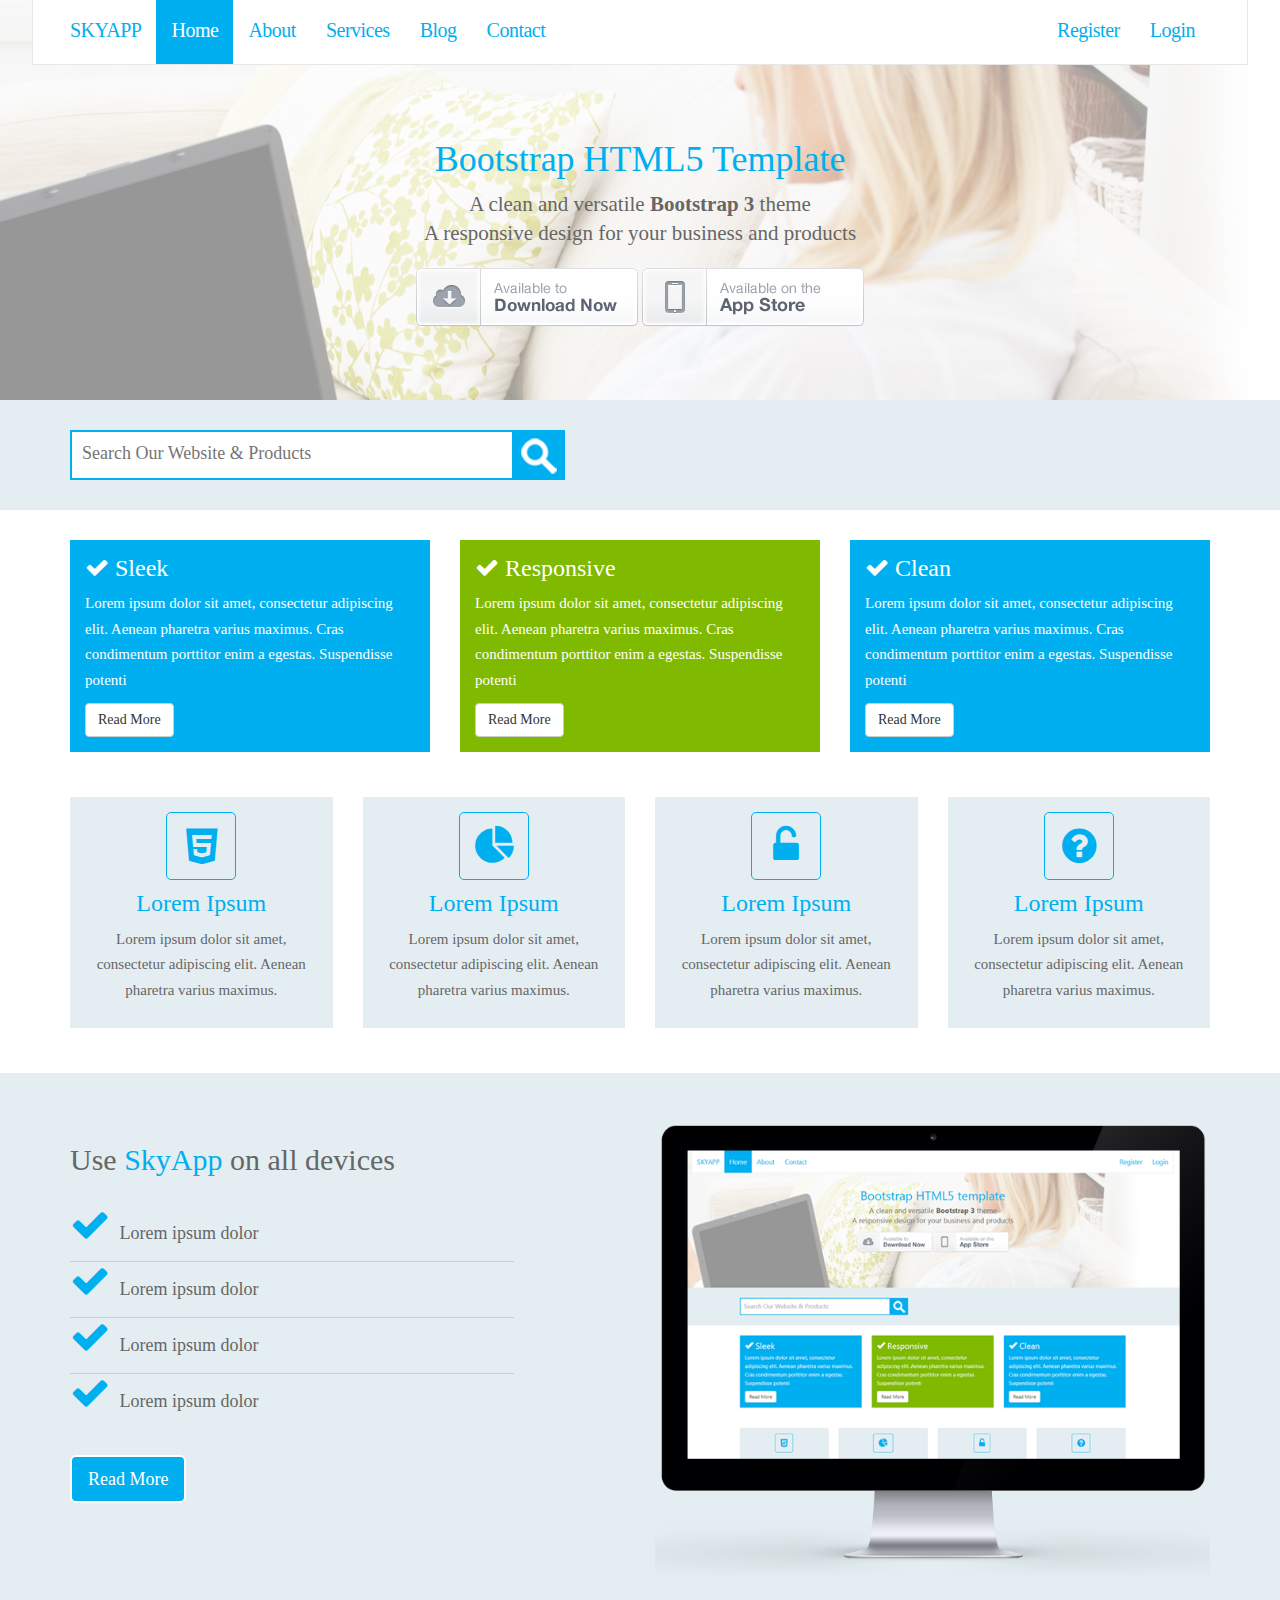
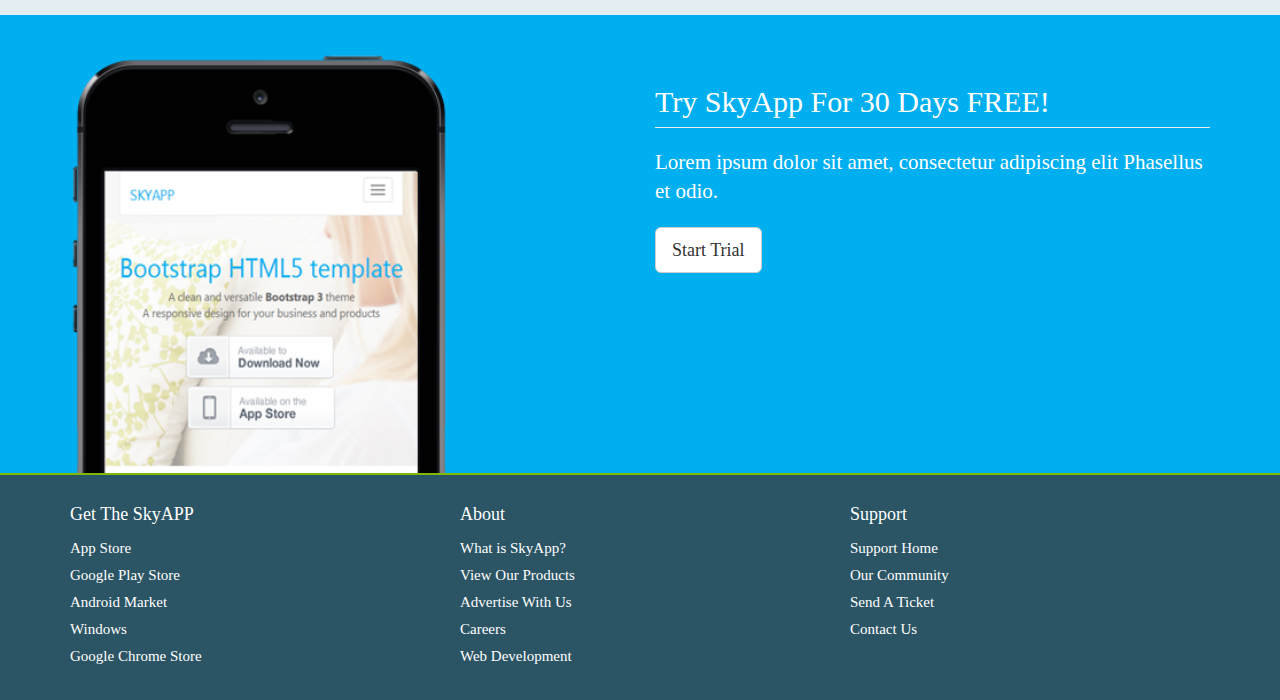
<file: index.html>
<!DOCTYPE html>
      <html lang="en">
        <head>
          <meta charset="utf-8">
          <meta http-equiv="X-UA-Compatible" content="IE=edge">
          <meta name="viewport" content="width=device-width, initial-scale=1">
        
          <title>Skyapp | Welcome</title>

          <link href="css/bootstrap.min.css" rel="stylesheet">
          <link href="css/font-awesome.min.css" rel="stylesheet">
          <link href="css/main.css" rel="stylesheet">
          

        </head>

        <body>
          <header class="header-main">
            <div class="navbar navbar-inverse navbar-fixed-top" role="navigation">
              <div class="container">
                <div class="navbar-header">
                  <button type="button" class="navbar-toggle collapsed" data-toggle="collapse" data-target=".navbar-collapse">
                    <span class="sr-only">Toggle navigation</span>
                    <span class="icon-bar"></span>
                    <span class="icon-bar"></span>
                    <span class="icon-bar"></span>
                  </button>
                  <a class="navbar-brand" href="#">SKYAPP</a>
                </div>
                <div class="collapse navbar-collapse">
                  <ul class="nav navbar-nav">
                  <li class="active"><a href="index.html">Home</a></li>
                  <li><a href="about.html">About</a></li>
                  <li><a href="services.html">Services</a></li>
                  <li><a href="blog.html">Blog</a></li>
                  <li><a href="contact.html">Contact</a></li>
                  </ul>
                    <ul class="nav navbar-nav navbar-sub pull-right">
                      <li><a href="#">Register</a></li>
                      <li><a href="#">Login</a></li>
                  </ul>
                </div><!--/.nav-collapse -->
              </div>
            </div>
          </header>
          
          <section class="section-showcase">
            <div class="container showcase-content">
              <h1>Bootstrap HTML5 Template</h1>
              <p class="lead">A clean and versatile <strong>Bootstrap 3</strong> theme<br> A responsive design for your business and products</p>
              <div class="downloads">
                <a href="#"><img src="img/btn-download.png" alt="Download"></a> 
                <a href="#"><img src="img/btn-appstore.png" alt="Download"></a>
              </div>
            </div>
          </section>

          <section class="section-light">
            <div class="container">
              <div class="row">
                <div class="col-md-6">
                  <form class="search">
                    <div>
                      <input type="search" placeholder="Search Our Website & Products">
                      <button type="submit" value=""><img src="img/search.png" alt="Search"></button>
                    </div>
                  </form>            
                </div>
                <div class="col-md-6">
                  
                </div>
              </div>
            </div>
          </section>

          <section>
            <div class="container">
              <div class="row">
                <div class="col-md-4">
                  <div class="block block-primary">
                    <h3><i class="fa fa-check"></i> Sleek</h3>
                    <p>
                      Lorem ipsum dolor sit amet, consectetur adipiscing elit. Aenean pharetra varius maximus. Cras condimentum porttitor enim a egestas. Suspendisse potenti
                    </p>
                    <a href="#" class="btn btn-default">Read More</a>
                  </div>   
                  </div>
                <div class="col-md-4">
                  <div class="block block-secondary">
                    <h3><i class="fa fa-check"></i> Responsive</h3>
                    <p>
                      Lorem ipsum dolor sit amet, consectetur adipiscing elit. Aenean pharetra varius maximus. Cras condimentum porttitor enim a egestas. Suspendisse potenti
                    </p>
                    <a href="#" class="btn btn-default">Read More</a>
           
                  </div>
                </div>  
                <div class="col-md-4">
                    <div class="block block-primary">
                    <h3><i class="fa fa-check"></i> Clean</h3>
                      <p>
                        Lorem ipsum dolor sit amet, consectetur adipiscing elit. Aenean pharetra varius maximus. Cras condimentum porttitor enim a egestas. Suspendisse potenti
                      </p>
                      <a href="#" class="btn btn-default">Read More</a>
          
                  </div>
                </div>  
              </div>

            </div>
          </section>

          <section class="no-pad-top">
            <div class="container">
              <div class="row">
                <div class="col-md-3">
                  <div class="block block-light block-center">
                    <i class="fa fa-html5 fa-primary fa-6 fa-border"></i>
                    <h3 class="heading-primary">Lorem Ipsum</h3>
                    <p>Lorem ipsum dolor sit amet, consectetur adipiscing elit. Aenean pharetra varius maximus.</p>
                  </div>
                </div>
                <div class="col-md-3">
                  <div class="block block-light block-center">
                    <i class="fa fa-pie-chart fa-primary fa-6 fa-border"></i>
                    <h3 class="heading-primary">Lorem Ipsum</h3>
                    <p>Lorem ipsum dolor sit amet, consectetur adipiscing elit. Aenean pharetra varius maximus.</p>
                  </div>
                </div>
                <div class="col-md-3">
                  <div class="block block-light block-center">
                    <i class="fa fa-unlock-alt fa-primary fa-6 fa-border"></i>
                    <h3 class="heading-primary">Lorem Ipsum</h3>
                    <p>Lorem ipsum dolor sit amet, consectetur adipiscing elit. Aenean pharetra varius maximus.</p>
                  </div>
                </div>
                <div class="col-md-3">
                  <div class="block block-light block-center">
                    <i class="fa fa-question-circle fa-primary fa-6 fa-border"></i>
                    <h3 class="heading-primary">Lorem Ipsum</h3>
                    <p>Lorem ipsum dolor sit amet, consectetur adipiscing elit. Aenean pharetra varius maximus.</p>
                  </div>
                </div>
              </div>
            </div>
          </section>


          <section class="section-light extra-pad">
            <div class="container">
              <div class="row">
                <div class="col-md-6">
                  <h2 class="page-header">Use <span class="em-primary">SkyApp</span> on all devices</h2>
                  <ul class="list list-feature">
                    <li><i class="fa fa-check fa-6 fa-primary"></i><span> Lorem ipsum dolor </span> </li>
                    <li><i class="fa fa-check fa-6 fa-primary"></i><span> Lorem ipsum dolor </span> </li>
                    <li><i class="fa fa-check fa-6 fa-primary"></i><span> Lorem ipsum dolor </span> </li>
                    <li><i class="fa fa-check fa-6 fa-primary"></i><span> Lorem ipsum dolor </span> </li>
                  </ul>
                  <br>
                  <a href="#" class="btn btn-primary btn-lg">Read More</a>
                </div>
                <div class="col-md-6">
                  <img class="device" src="img/device-imac.png" alt="imac-image">
                </div>
              </div>
            </div>
          </section>

          <section class="section-primary extra-pad">
            <div class="container">
              <div class="row">
                <div class="col-md-6">
                  <img class="device device-small" src="img/device-iphone.png" alt="iphone-image">
                </div>
              <div class="col-md-6">
                  <h2 class="page-header">Try SkyApp For 30 Days FREE!</h2>
                  <p class="lead">Lorem ipsum dolor sit amet, consectetur adipiscing elit Phasellus et odio.</p>
                  <a href="#" class="btn btn-default btn-lg btn-rounded">Start Trial</a>
                </div>
            </div>
            </div>
          </section>
          <footer class="footer-main">
            <div class="container">
              <div class="row">
                <div class="col-md-4">
                  <h4>Get The SkyAPP</h4>
                  <ul class="list ">
                    <li class="app-appstore"><a href="#">App Store </a></li>
                    <li class="app-play"><a href="#">Google Play Store </a></li>
                    <li class="app-droid"><a href="#">Android Market </a></li>
                    <li class="app-windows"><a href="#">Windows </a></li>
                    <li class="app-chrome"><a href="#">Google Chrome Store </a></li>
                  </ul>
                </div>
                <div class="col-md-4">
                  <h4>About</h4>
                  <ul class="list ">
                    <li class="app-appstore"><a href="#">What is SkyApp? </a></li>
                    <li class="app-play"><a href="#">View Our Products </a></li>
                    <li class="app-droid"><a href="#">Advertise With Us </a></li>
                    <li class="app-windows"><a href="#">Careers </a></li>
                    <li class="app-chrome"><a href="#">Web Development </a></li>
                  </ul>
                </div>
                <div class="col-md-4">
                  <h4>Support</h4>
                  <ul class="list ">
                    <li class="app-appstore"><a href="#">Support Home </a></li>
                    <li class="app-play"><a href="#">Our Community </a></li>
                    <li class="app-windows"><a href="#">Send A Ticket </a></li>
                    <li class="app-chrome"><a href="#">Contact Us </a></li>
                  </ul>
                </div>
              </div>
            </div>  
          </footer>

          <script type='text/javascript' src="js/jquery.min.js"></script>
          <script type='text/javascript' src="js/bootstrap.min.js"></script>
        </body>
      </html>
</file>
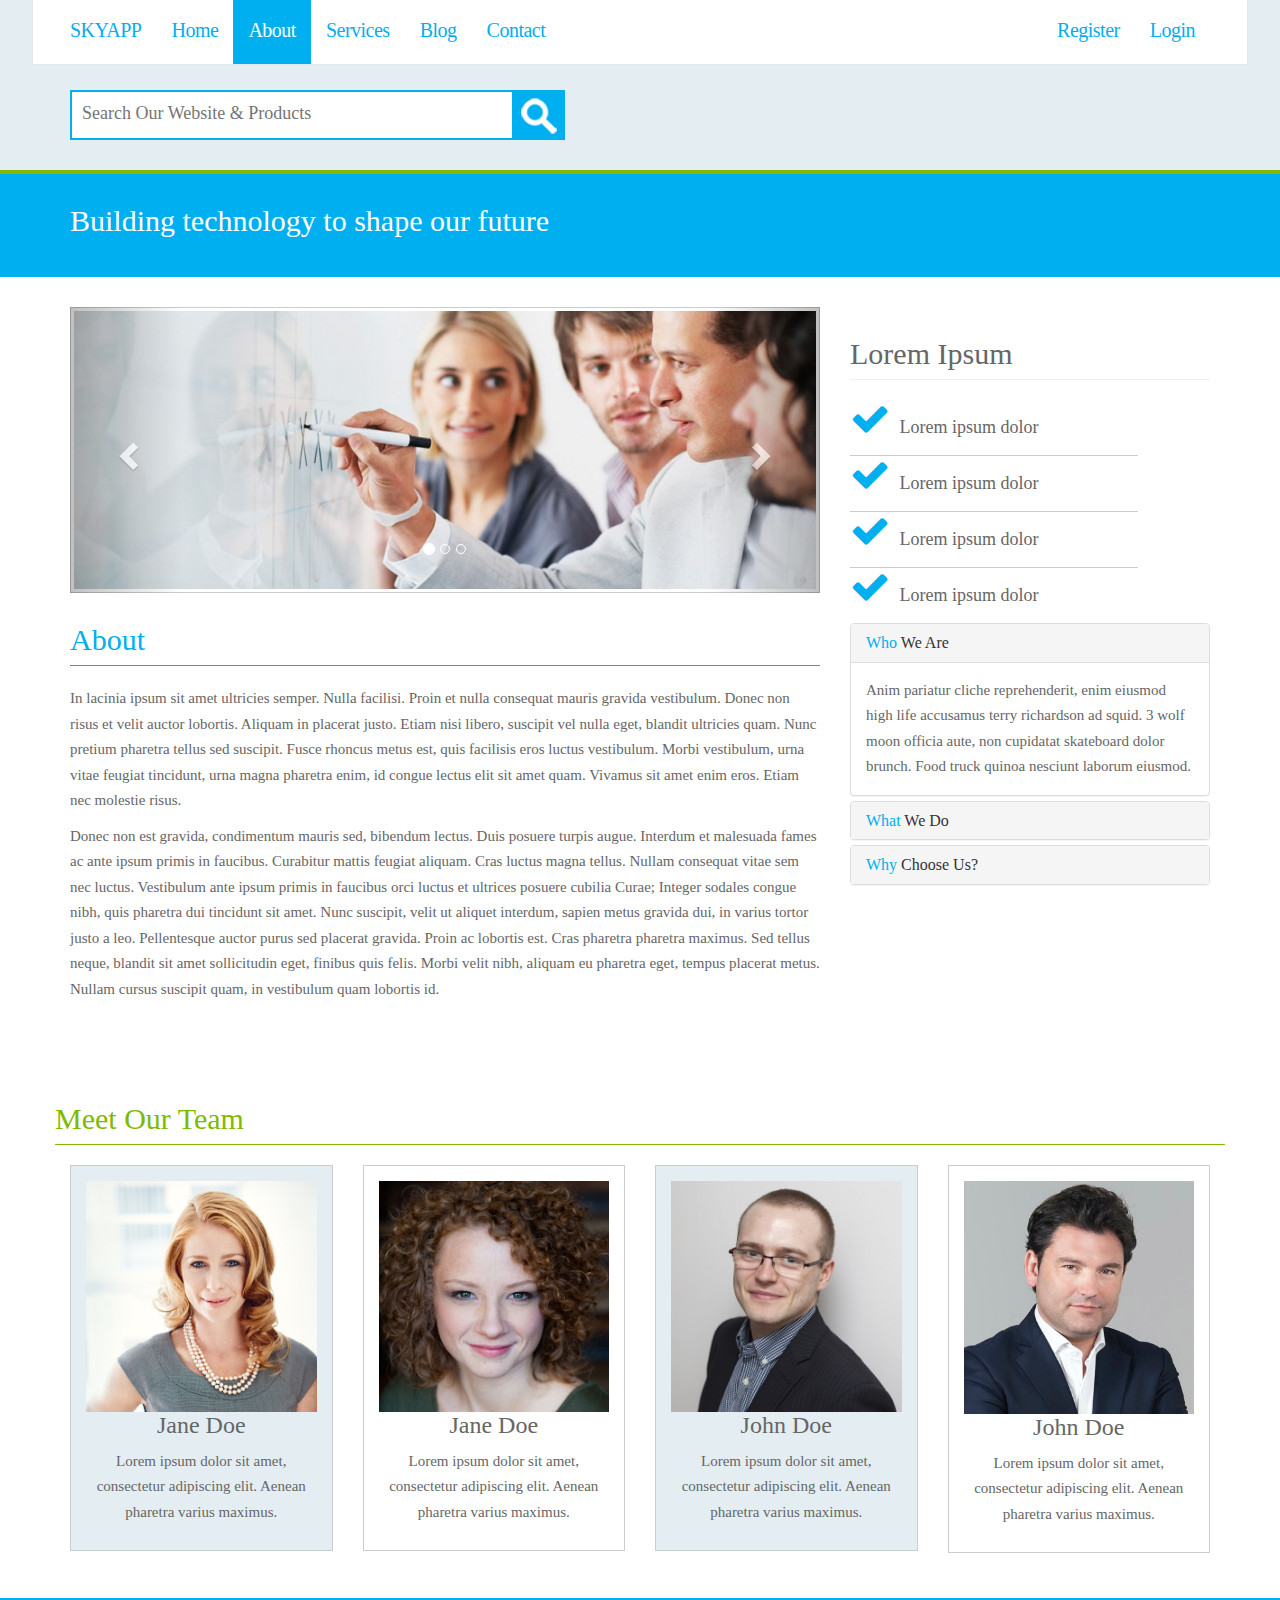
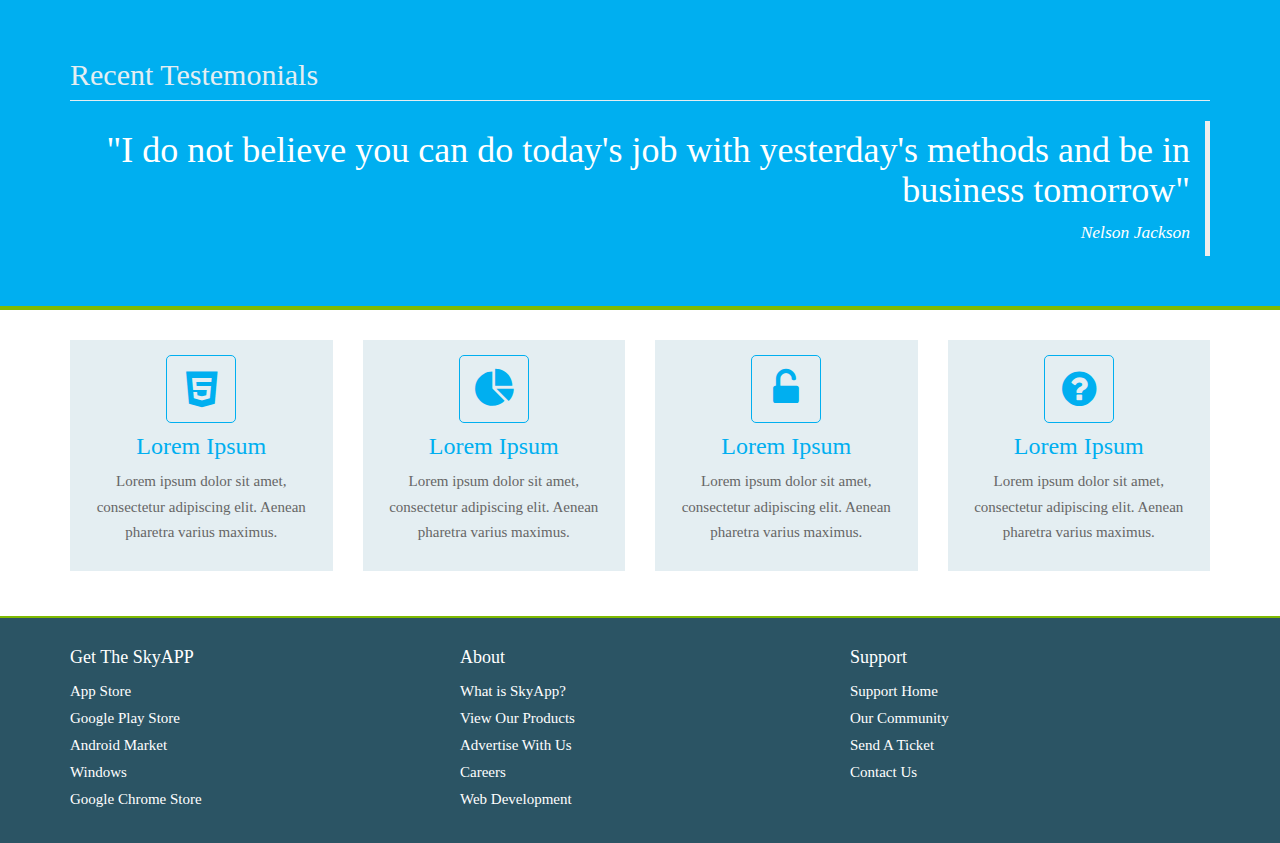
<file: about.html>
<!DOCTYPE html>
    <html lang="en">
      <head>
        <meta charset="utf-8">
        <meta http-equiv="X-UA-Compatible" content="IE=edge">
        <meta name="viewport" content="width=device-width, initial-scale=1">
      
        <title>Skyapp | About</title>

        <link href="css/bootstrap.min.css" rel="stylesheet">
        <link href="css/font-awesome.min.css" rel="stylesheet">
        <link href="css/main.css" rel="stylesheet">
        

      </head>

      <body>
          <header class="header-main">
            <div class="navbar navbar-inverse navbar-fixed-top" role="navigation">
              <div class="container">
                <div class="navbar-header">
                  <button type="button" class="navbar-toggle collapsed" data-toggle="collapse" data-target=".navbar-collapse">
                    <span class="sr-only">Toggle navigation</span>
                    <span class="icon-bar"></span>
                    <span class="icon-bar"></span>
                    <span class="icon-bar"></span>
                  </button>
                  <a class="navbar-brand" href="#">SKYAPP</a>
                </div>
                <div class="collapse navbar-collapse">
                  <ul class="nav navbar-nav">
                  <li><a href="index.html">Home</a></li>
                  <li class="active"><a href="about.html">About</a></li>
                  <li><a href="services.html">Services</a></li>
                  <li><a href="blog.html">Blog</a></li>
                  <li><a href="contact.html">Contact</a></li>
                  </ul>
                    <ul class="nav navbar-nav navbar-sub pull-right">
                      <li><a href="#">Register</a></li>
                      <li><a href="#">Login</a></li>
                  </ul>
                </div><!--/.nav-collapse -->
              </div>
            </div>
          </header>

        <section class="section-light top-inner">
          <div class="container">
            <div class="row">
              <div class="col-md-6">
                <form class="search">
                  <div>
                    <input type="search" placeholder="Search Our Website & Products">
                    <button type="submit" value=""><img src="img/search.png" alt="Search"></button>
                  </div>
                </form>            
              </div>
              <div class="col-md-6">
                
              </div>
            </div>
          </div>
        </section>
        <section class="section-primary-a">
          <div class="container">
            <div class="row">
              <div class="col-md-12">
                <h2>Building technology to shape our future</h2>  
              </div>
            </div>
          </div>
        </section>
        <section class="section-main">
          <div class="container">
            <div class="row">
              <div class="col-md-8">
                <div id="carousel-example-generic" class="carousel slide" data-ride="carousel">
                  <ol class="carousel-indicators">
                    <li data-target="#carousel-example-generic" data-slide-to="0" class="active"></li>
                    <li data-target="#carousel-example-generic" data-slide-to="1"></li>
                    <li data-target="#carousel-example-generic" data-slide-to="2"></li>
                  </ol>
                  <!-- Wrapper for slides -->
                  <div class="carousel-inner" role="listbox">
                    <div class="item active">
                      <img src="img/slide1.jpg" alt="">
                    </div>
                    <div class="item">
                      <img src="img/slide2.jpg" alt="">
                    </div>
                    <div class="item">
                      <img src="img/slide3.jpg" alt="">
                    </div>
                  </div>

                    <!-- Controls -->
                    <a class="left carousel-control" href="#carousel-example-generic" role="button" data-slide="prev">
                      <span class="glyphicon glyphicon-chevron-left" aria-hidden="true"></span>
                      <span class="sr-only">Previous</span>
                    </a>
                    <a class="right carousel-control" href="#carousel-example-generic" role="button" data-slide="next">
                      <span class="glyphicon glyphicon-chevron-right" aria-hidden="true"></span>
                      <span class="sr-only">Next</span>
                    </a>
                  </div>
                  <h2 class="page-header heading-primary-a">About</h2>
                  <p>
                    In lacinia ipsum sit amet ultricies semper. Nulla facilisi. Proin et nulla consequat mauris gravida vestibulum. Donec non risus et velit auctor lobortis. Aliquam in placerat justo. Etiam nisi libero, suscipit vel nulla eget, blandit ultricies quam. Nunc pretium pharetra tellus sed suscipit. Fusce rhoncus metus est, quis facilisis eros luctus vestibulum. Morbi vestibulum, urna vitae feugiat tincidunt, urna magna pharetra enim, id congue lectus elit sit amet quam. Vivamus sit amet enim eros. Etiam nec molestie risus.
                  </p>
                  <p>  
                    Donec non est gravida, condimentum mauris sed, bibendum lectus. Duis posuere turpis augue. Interdum et malesuada fames ac ante ipsum primis in faucibus. Curabitur mattis feugiat aliquam. Cras luctus magna tellus. Nullam consequat vitae sem nec luctus. Vestibulum ante ipsum primis in faucibus orci luctus et ultrices posuere cubilia Curae; Integer sodales congue nibh, quis pharetra dui tincidunt sit amet. Nunc suscipit, velit ut aliquet interdum, sapien metus gravida dui, in varius tortor justo a leo. Pellentesque auctor purus sed placerat gravida. Proin ac lobortis est. Cras pharetra pharetra maximus. Sed tellus neque, blandit sit amet sollicitudin eget, finibus quis felis. Morbi velit nibh, aliquam eu pharetra eget, tempus placerat metus. Nullam cursus suscipit quam, in vestibulum quam lobortis id.
                  </p>  
              </div>
              <div class="col-md-4">
                <h2 class="page-header">Lorem Ipsum</h2>
                <ul class="list list-feature">
                  <li><i class="fa fa-check fa-primary fa-6"></i><span> Lorem ipsum dolor </span> </li>
                  <li><i class="fa fa-check fa-primary fa-6"></i><span> Lorem ipsum dolor </span> </li>
                  <li><i class="fa fa-check fa-primary fa-6"></i><span> Lorem ipsum dolor </span> </li>
                  <li><i class="fa fa-check fa-primary fa-6"></i><span> Lorem ipsum dolor </span> </li>
                </ul>
                <div class="panel-group" id="accordion" role="tablist" aria-multiselectable="true">
                  <div class="panel panel-default">
                    <div class="panel-heading" role="tab" id="headingOne">
                      <h4 class="panel-title">
                        <a role="button" data-toggle="collapse" data-parent="#accordion" href="#collapseOne" aria-expanded="true" aria-controls="collapseOne">
                          <span class="em-primary">Who</span> We Are
                        </a>
                      </h4>
                    </div>
                    <div id="collapseOne" class="panel-collapse collapse in" role="tabpanel" aria-labelledby="headingOne">
                      <div class="panel-body">
                        Anim pariatur cliche reprehenderit, enim eiusmod high life accusamus terry richardson ad squid. 3 wolf moon officia aute, non cupidatat skateboard dolor brunch. Food truck quinoa nesciunt laborum eiusmod.
                      </div>
                    </div>
                  </div>
                  <div class="panel panel-default">
                    <div class="panel-heading" role="tab" id="headingTwo">
                      <h4 class="panel-title">
                        <a class="collapsed" role="button" data-toggle="collapse" data-parent="#accordion" href="#collapseTwo" aria-expanded="false" aria-controls="collapseTwo">
                          <span class="em-primary">What</span> We Do
                        </a>
                      </h4>
                    </div>
                    <div id="collapseTwo" class="panel-collapse collapse" role="tabpanel" aria-labelledby="headingTwo">
                      <div class="panel-body">
                        Anim pariatur cliche reprehenderit, enim eiusmod high life accusamus terry richardson ad squid. 3 wolf moon officia aute, non cupidatat skateboard dolor brunch. Food truck quinoa nesciunt laborum eiusmod.
                      </div>
                    </div>
                  </div>
                  <div class="panel panel-default">
                    <div class="panel-heading" role="tab" id="headingThree">
                      <h4 class="panel-title">
                        <a class="collapsed" role="button" data-toggle="collapse" data-parent="#accordion" href="#collapseThree" aria-expanded="false" aria-controls="collapseThree">
                          <span class="em-primary">Why</span> Choose Us?
                        </a>
                      </h4>
                    </div>
                    <div id="collapseThree" class="panel-collapse collapse" role="tabpanel" aria-labelledby="headingThree">
                      <div class="panel-body">
                        Anim pariatur cliche reprehenderit, enim eiusmod high life accusamus terry richardson ad squid. 3 wolf moon officia aute, non cupidatat skateboard dolor brunch. Food truck quinoa nesciunt laborum eiusmod.
                      </div>
                    </div>
                  </div>
                </div>

              </div>
            </div>
          </div>
        </section>

        <section>
          <div class="container">
            <div class="row">
              <h2 class="page-header heading-secondary-a">Meet Our Team</h2>
              <div class="col-md-3">
                <div class="block block-light block-center block-image block-border">
                  <img src="img/headshot1.jpg">
                    <h3>Jane Doe</h3>
                    <p>Lorem ipsum dolor sit amet, consectetur adipiscing elit. Aenean pharetra varius maximus.</p>
                </div>    
              </div>
              <div class="col-md-3">
                <div class="block block-center block-image block-border">
                  <img src="img/headshot2.jpg">
                    <h3>Jane Doe</h3>
                    <p>Lorem ipsum dolor sit amet, consectetur adipiscing elit. Aenean pharetra varius maximus.</p>
                </div>   
              </div>
              <div class="col-md-3">
                <div class="block block-light block-center block-image block-border">
                  <img src="img/headshot3.jpg">
                    <h3>John Doe</h3>
                    <p>Lorem ipsum dolor sit amet, consectetur adipiscing elit. Aenean pharetra varius maximus.</p>
                </div>   
              </div>
              <div class="col-md-3">
                <div class="block block-center block-image block-border">
                  <img src="img/headshot4.jpg">
                    <h3>John Doe</h3>
                    <p>Lorem ipsum dolor sit amet, consectetur adipiscing elit. Aenean pharetra varius maximus.</p>
                </div>   
              </div>
            </div>
          </div>
        </section>

        <section class="section-primary-b">
          <div class="container">
            <div class="row">
              <div class="col-md-12">
                <h2 class="page-header heading-light-a">Recent Testemonials</h2>
                <blockquote class=" blockquote blockquote-reverse">
                  <h1>"I do not believe you can do today's job with yesterday's methods and be in business tomorrow"</h1>
                  <em>Nelson Jackson</em>
                </blockquote>
                  
              </div>
            </div>
          </div>
        </section>

        <section>
            <div class="container">
              <div class="row">
                <div class="col-md-3">
                  <div class="block block-light block-center">
                    <i class="fa fa-html5 fa-primary fa-6 fa-border"></i>
                    <h3 class="heading-primary">Lorem Ipsum</h3>
                    <p>Lorem ipsum dolor sit amet, consectetur adipiscing elit. Aenean pharetra varius maximus.</p>
                  </div>
                </div>
                <div class="col-md-3">
                  <div class="block block-light block-center">
                    <i class="fa fa-pie-chart fa-primary fa-6 fa-border"></i>
                    <h3 class="heading-primary">Lorem Ipsum</h3>
                    <p>Lorem ipsum dolor sit amet, consectetur adipiscing elit. Aenean pharetra varius maximus.</p>
                  </div>
                </div>
                <div class="col-md-3">
                  <div class="block block-light block-center">
                    <i class="fa fa-unlock-alt fa-primary fa-6 fa-border"></i>
                    <h3 class="heading-primary">Lorem Ipsum</h3>
                    <p>Lorem ipsum dolor sit amet, consectetur adipiscing elit. Aenean pharetra varius maximus.</p>
                  </div>
                </div>
                <div class="col-md-3">
                  <div class="block block-light block-center">
                    <i class="fa fa-question-circle fa-primary fa-6 fa-border"></i>
                    <h3 class="heading-primary">Lorem Ipsum</h3>
                    <p>Lorem ipsum dolor sit amet, consectetur adipiscing elit. Aenean pharetra varius maximus.</p>
                  </div>
                </div>
              </div>
            </div>
          </section>

        <footer class="footer-main">
          <div class="container">
            <div class="row">
              <div class="col-md-4">
                <h4>Get The SkyAPP</h4>
                <ul>
                  <li class="app-appstore"><a href="#">App Store </a></li>
                  <li class="app-play"><a href="#">Google Play Store </a></li>
                  <li class="app-droid"><a href="#">Android Market </a></li>
                  <li class="app-windows"><a href="#">Windows </a></li>
                  <li class="app-chrome"><a href="#">Google Chrome Store </a></li>
                </ul>
              </div>
              <div class="col-md-4">
                <h4>About</h4>
                <ul>
                  <li class="app-appstore"><a href="#">What is SkyApp? </a></li>
                  <li class="app-play"><a href="#">View Our Products </a></li>
                  <li class="app-droid"><a href="#">Advertise With Us </a></li>
                  <li class="app-windows"><a href="#">Careers </a></li>
                  <li class="app-chrome"><a href="#">Web Development </a></li>
                </ul>
              </div>
              <div class="col-md-4">
                <h4>Support</h4>
                <ul>
                  <li class="app-appstore"><a href="#">Support Home </a></li>
                  <li class="app-play"><a href="#">Our Community </a></li>
                  <li class="app-windows"><a href="#">Send A Ticket </a></li>
                  <li class="app-chrome"><a href="#">Contact Us </a></li>
                </ul>
              </div>
            </div>
          </div>  
        </footer>

        <script type='text/javascript' src="js/jquery.min.js"></script>
        <script type='text/javascript' src="js/bootstrap.min.js"></script>
      </body>
    </html>
</file>
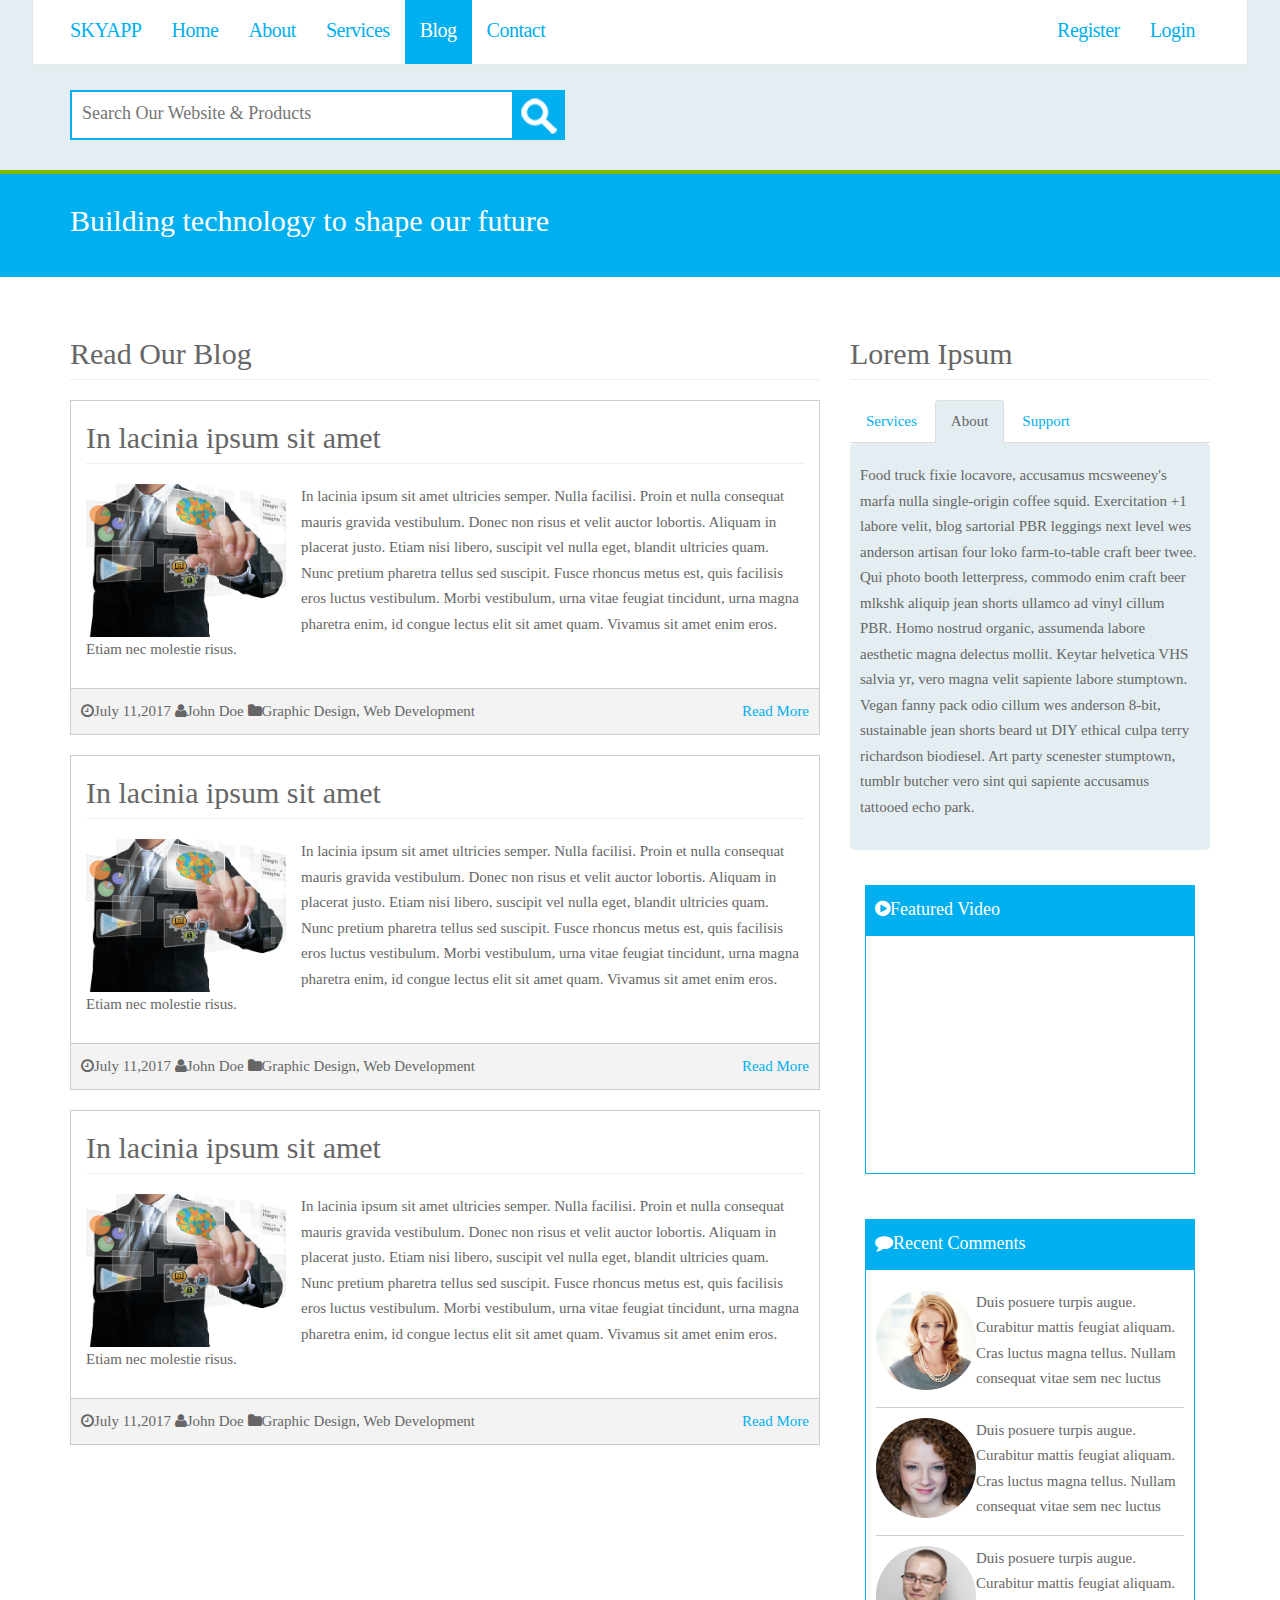
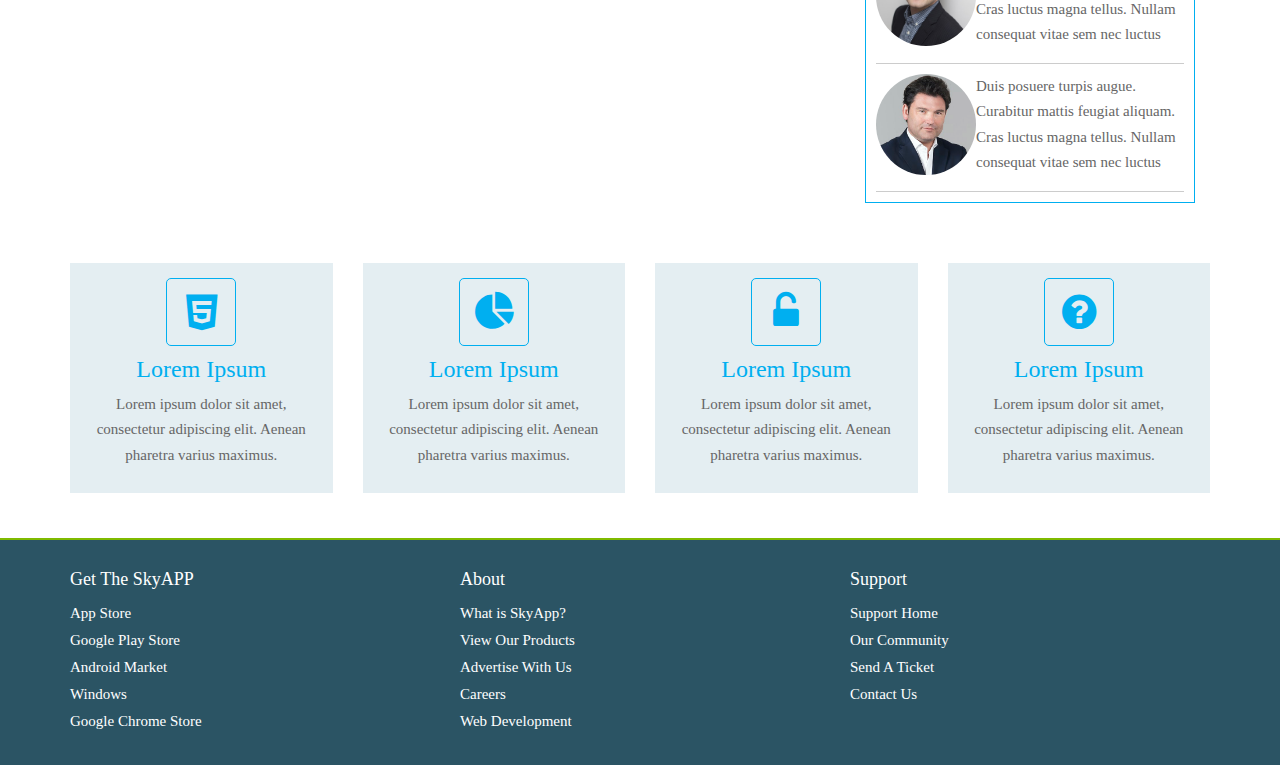
<file: blog.html>
<!DOCTYPE html>
    <html lang="en">
      <head>
        <meta charset="utf-8">
        <meta http-equiv="X-UA-Compatible" content="IE=edge">
        <meta name="viewport" content="width=device-width, initial-scale=1">
      
        <title>Skyapp | Blog</title>

        <link href="css/bootstrap.min.css" rel="stylesheet">
        <link href="css/font-awesome.min.css" rel="stylesheet">
        <link href="css/main.css" rel="stylesheet">
        

      </head>

      <body>
          <header class="header-main">
            <div class="navbar navbar-inverse navbar-fixed-top" role="navigation">
              <div class="container">
                <div class="navbar-header">
                  <button type="button" class="navbar-toggle collapsed" data-toggle="collapse" data-target=".navbar-collapse">
                    <span class="sr-only">Toggle navigation</span>
                    <span class="icon-bar"></span>
                    <span class="icon-bar"></span>
                    <span class="icon-bar"></span>
                  </button>
                  <a class="navbar-brand" href="#">SKYAPP</a>
                </div>
                <div class="collapse navbar-collapse">
                  <ul class="nav navbar-nav">
                  <li><a href="index.html">Home</a></li>
                  <li><a href="about.html">About</a></li>
                  <li><a href="services.html">Services</a></li>
                  <li class="active"><a href="blog.html">Blog</a></li>
                  <li><a href="contact.html">Contact</a></li>
                  </ul>
                    <ul class="nav navbar-nav navbar-sub pull-right">
                      <li><a href="#">Register</a></li>
                      <li><a href="#">Login</a></li>
                  </ul>
                </div><!--/.nav-collapse -->
              </div>
            </div>
          </header>

        <section class="section-light top-inner">
          <div class="container">
            <div class="row">
              <div class="col-md-6">
                <form class="search">
                  <div>
                    <input type="search" placeholder="Search Our Website & Products">
                    <button type="submit" value=""><img src="img/search.png" alt="Search"></button>
                  </div>
                </form>            
              </div>
              <div class="col-md-6">
                
              </div>
            </div>
          </div>
        </section>
        <section class="section-primary-a">
          <div class="container">
            <div class="row">
              <div class="col-md-12">
                <h2>Building technology to shape our future</h2>  
              </div>
            </div>
          </div>
        </section>
        <section class="section-main">
          <div class="container">
            <div class="row">
              <div class="col-md-8">
                <h2 class="page-header">Read Our Blog</h2>
                <div class="blog-post">
                  <h2 class="page-header">In lacinia ipsum sit amet</h2>
                  <img src="img/blog1.png" class="img-sm img-blog blog-featured">
                  <p>
                    In lacinia ipsum sit amet ultricies semper. Nulla facilisi. Proin et nulla consequat mauris gravida vestibulum. Donec non risus et velit auctor lobortis. Aliquam in placerat justo. Etiam nisi libero, suscipit vel nulla eget, blandit ultricies quam. Nunc pretium pharetra tellus sed suscipit. Fusce rhoncus metus est, quis facilisis eros luctus vestibulum. Morbi vestibulum, urna vitae feugiat tincidunt, urna magna pharetra enim, id congue lectus elit sit amet quam. Vivamus sit amet enim eros. Etiam nec molestie risus.  
                  </p>
                  </div>
                  <div class="post-meta">
                    <i class="fa fa-clock-o"></i>July 11,2017
                    <i class="fa fa-user"></i>John Doe
                    <i class="fa fa-folder"></i>Graphic Design, Web Development
                    <a href="#" class="pull-right">Read More</a>
                  </div>  
                
                <div class="blog-post">
                  <h2 class="page-header">In lacinia ipsum sit amet</h2>
                  <img src="img/blog1.png" class="img-sm img-blog blog-featured">
                  <p>
                    In lacinia ipsum sit amet ultricies semper. Nulla facilisi. Proin et nulla consequat mauris gravida vestibulum. Donec non risus et velit auctor lobortis. Aliquam in placerat justo. Etiam nisi libero, suscipit vel nulla eget, blandit ultricies quam. Nunc pretium pharetra tellus sed suscipit. Fusce rhoncus metus est, quis facilisis eros luctus vestibulum. Morbi vestibulum, urna vitae feugiat tincidunt, urna magna pharetra enim, id congue lectus elit sit amet quam. Vivamus sit amet enim eros. Etiam nec molestie risus.  
                  </p>
                  </div>
                  <div class="post-meta">
                    <i class="fa fa-clock-o"></i>July 11,2017
                    <i class="fa fa-user"></i>John Doe
                    <i class="fa fa-folder"></i>Graphic Design, Web Development
                    <a href="#" class="pull-right">Read More</a>  
                </div>
                <div class="blog-post">
                  <h2 class="page-header">In lacinia ipsum sit amet</h2>
                  <img src="img/blog1.png" class="img-sm img-blog blog-featured">
                  <p>
                    In lacinia ipsum sit amet ultricies semper. Nulla facilisi. Proin et nulla consequat mauris gravida vestibulum. Donec non risus et velit auctor lobortis. Aliquam in placerat justo. Etiam nisi libero, suscipit vel nulla eget, blandit ultricies quam. Nunc pretium pharetra tellus sed suscipit. Fusce rhoncus metus est, quis facilisis eros luctus vestibulum. Morbi vestibulum, urna vitae feugiat tincidunt, urna magna pharetra enim, id congue lectus elit sit amet quam. Vivamus sit amet enim eros. Etiam nec molestie risus.  
                  </p>
                  </div>
                  <div class="post-meta">
                    <i class="fa fa-clock-o"></i>July 11,2017
                    <i class="fa fa-user"></i>John Doe
                    <i class="fa fa-folder"></i>Graphic Design, Web Development
                    <a href="#" class="pull-right">Read More</a>
                  </div>  
                  
              </div>
              <div class="col-md-4">
                <h2 class="page-header">Lorem Ipsum</h2>
                <div class="tab tab-light" data-example-id="togglable-tabs"> 
                  <ul class="nav nav-tabs" id="myTabs" role="tablist"> 
                    <li role="presentation" class=""><a href="#home" id="home-tab" role="tab" data-toggle="tab" aria-controls="home" aria-expanded="true">Services</a></li> 
                    <li role="presentation" class="active"><a href="#profile" role="tab" id="profile-tab" data-toggle="tab" aria-controls="profile" aria-expanded="false">About</a></li>
                    <li role="presentation" class=""><a href="#profile" role="tab" id="profile-tab" data-toggle="tab" aria-controls="profile" aria-expanded="false">Support</a></li>
                  </ul>  
                  <div class="tab-content" id="myTabContent">
                    <div class="tab-pane fade" role="tabpanel" id="home" aria-labelledby="home-tab">
                      <p>
                        Raw denim you probably haven't heard of them jean shorts Austin. Nesciunt tofu stumptown aliqua, retro synth master cleanse. Mustache cliche tempor, williamsburg carles vegan helvetica. Reprehenderit butcher retro keffiyeh dreamcatcher synth. Cosby sweater eu banh mi, qui irure terry richardson ex squid. Aliquip placeat salvia cillum iphone. Seitan aliquip quis cardigan american apparel, butcher voluptate nisi qui.
                      </p>
                    </div>
                    <div class="tab-pane fade active in" role="tabpanel" id="profile" aria-labelledby="profile-tab">
                      <p>Food truck fixie locavore, accusamus mcsweeney's marfa nulla single-origin coffee squid. Exercitation +1 labore velit, blog sartorial PBR leggings next level wes anderson artisan four loko farm-to-table craft beer twee. Qui photo booth letterpress, commodo enim craft beer mlkshk aliquip jean shorts ullamco ad vinyl cillum PBR. Homo nostrud organic, assumenda labore aesthetic magna delectus mollit. Keytar helvetica VHS salvia yr, vero magna velit sapiente labore stumptown. Vegan fanny pack odio cillum wes anderson 8-bit, sustainable jean shorts beard ut DIY ethical culpa terry richardson biodiesel. Art party scenester stumptown, tumblr butcher vero sint qui sapiente accusamus tattooed echo park.</p>
                    </div>
                    <div class="tab-pane fade" role="tabpanel" id="dropdown1" aria-labelledby="dropdown1-tab">
                      <p>
                        Etsy mixtape wayfarers, ethical wes anderson tofu before they sold out mcsweeney's organic lomo retro fanny pack lo-fi farm-to-table readymade. Messenger bag gentrify pitchfork tattooed craft beer, iphone skateboard locavore carles etsy salvia banksy hoodie helvetica. DIY synth PBR banksy irony. Leggings gentrify squid 8-bit cred pitchfork. Williamsburg banh mi whatever gluten-free, carles pitchfork biodiesel fixie etsy retro mlkshk vice blog. Scenester cred you probably haven't heard of them, vinyl craft beer blog stumptown. Pitchfork sustainable tofu synth chambray yr.
                      </p> 
                    </div>
                    <div class="tab-pane fade" role="tabpanel" id="dropdown2" aria-labelledby="dropdown2-tab">
                      <p>
                        Trust fund seitan letterpress, keytar raw denim keffiyeh etsy art party before they sold out master cleanse gluten-free squid scenester freegan cosby sweater. Fanny pack portland seitan DIY, art party locavore wolf cliche high life echo park Austin. Cred vinyl keffiyeh DIY salvia PBR, banh mi before they sold out farm-to-table VHS viral locavore cosby sweater. Lomo wolf viral, mustache readymade thundercats keffiyeh craft beer marfa ethical. Wolf salvia freegan, sartorial keffiyeh echo park vegan.
                      </p>
                    </div> 
                  </div> 
                </div>
                <div class="block block-primary-head no-pad">
                  <h3><i class="fa fa-play-circle"></i>Featured Video </h3>
                  <div class="block-content">
                    <iframe width="208" height="208" src="http://www.youtube.com/embed/rUeiZ6c6EBw" frameborder="0" allowfullscreen></iframe>
                  </div>  
                </div>
                <div class="block block-primary-head no-pad">
                  <h3><i class="fa fa-comment"></i>Recent Comments </h3>
                  <div class="block-content wd">
                    <ul class="list-comments">
                      <li>
                        <img src="img/headshot1.jpg" class="pull-left img-circle">
                        <p>Duis posuere turpis augue. Curabitur mattis feugiat aliquam. Cras luctus magna tellus. Nullam consequat vitae sem nec luctus</p>
                      </li>
                      <div class="clearfix"></div>
                      <li>
                        <img src="img/headshot2.jpg" class="pull-left img-circle">
                        <p>Duis posuere turpis augue. Curabitur mattis feugiat aliquam. Cras luctus magna tellus. Nullam consequat vitae sem nec luctus</p>
                      </li>
                      <div class="clearfix"></div>
                      <li>
                        <img src="img/headshot3.jpg" class="pull-left img-circle">
                        <p>Duis posuere turpis augue. Curabitur mattis feugiat aliquam. Cras luctus magna tellus. Nullam consequat vitae sem nec luctus</p>
                      </li>
                      <div class="clearfix"></div>
                      <li>
                        <img src="img/headshot4.jpg" class="pull-left img-circle">
                        <p>Duis posuere turpis augue. Curabitur mattis feugiat aliquam. Cras luctus magna tellus. Nullam consequat vitae sem nec luctus</p>
                      </li>
                      <div class="clearfix"></div>
                    </ul>
                  </div>  
                </div>    
              </div>
            </div>
          </div>
        </section>

        <section class="no-pad-top">
            <div class="container">
              <div class="row">
                <div class="col-md-3">
                  <div class="block block-light block-center">
                    <i class="fa fa-html5 fa-primary fa-6 fa-border"></i>
                    <h3 class="heading-primary">Lorem Ipsum</h3>
                    <p>Lorem ipsum dolor sit amet, consectetur adipiscing elit. Aenean pharetra varius maximus.</p>
                  </div>
                </div>
                <div class="col-md-3">
                  <div class="block block-light block-center">
                    <i class="fa fa-pie-chart fa-primary fa-6 fa-border"></i>
                    <h3 class="heading-primary">Lorem Ipsum</h3>
                    <p>Lorem ipsum dolor sit amet, consectetur adipiscing elit. Aenean pharetra varius maximus.</p>
                  </div>
                </div>
                <div class="col-md-3">
                  <div class="block block-light block-center">
                    <i class="fa fa-unlock-alt fa-primary fa-6 fa-border"></i>
                    <h3 class="heading-primary">Lorem Ipsum</h3>
                    <p>Lorem ipsum dolor sit amet, consectetur adipiscing elit. Aenean pharetra varius maximus.</p>
                  </div>
                </div>
                <div class="col-md-3">
                  <div class="block block-light block-center">
                    <i class="fa fa-question-circle fa-primary fa-6 fa-border"></i>
                    <h3 class="heading-primary">Lorem Ipsum</h3>
                    <p>Lorem ipsum dolor sit amet, consectetur adipiscing elit. Aenean pharetra varius maximus.</p>
                  </div>
                </div>
              </div>
            </div>
          </section>

        <footer class="footer-main">
          <div class="container">
            <div class="row">
              <div class="col-md-4">
                <h4>Get The SkyAPP</h4>
                <ul class="list ">
                  <li class="app-appstore"><a href="#">App Store </a></li>
                  <li class="app-play"><a href="#">Google Play Store </a></li>
                  <li class="app-droid"><a href="#">Android Market </a></li>
                  <li class="app-windows"><a href="#">Windows </a></li>
                  <li class="app-chrome"><a href="#">Google Chrome Store </a></li>
                </ul>
              </div>
              <div class="col-md-4">
                <h4>About</h4>
                <ul class="list ">
                  <li class="app-appstore"><a href="#">What is SkyApp? </a></li>
                  <li class="app-play"><a href="#">View Our Products </a></li>
                  <li class="app-droid"><a href="#">Advertise With Us </a></li>
                  <li class="app-windows"><a href="#">Careers </a></li>
                  <li class="app-chrome"><a href="#">Web Development </a></li>
                </ul>
              </div>
              <div class="col-md-4">
                <h4>Support</h4>
                <ul class="list ">
                  <li class="app-appstore"><a href="#">Support Home </a></li>
                  <li class="app-play"><a href="#">Our Community </a></li>
                  <li class="app-windows"><a href="#">Send A Ticket </a></li>
                  <li class="app-chrome"><a href="#">Contact Us </a></li>
                </ul>
              </div>
            </div>
          </div>  
        </footer>

        <script type='text/javascript' src="js/jquery.min.js"></script>
        <script type='text/javascript' src="js/bootstrap.min.js"></script>
      </body>
    </html>
</file>
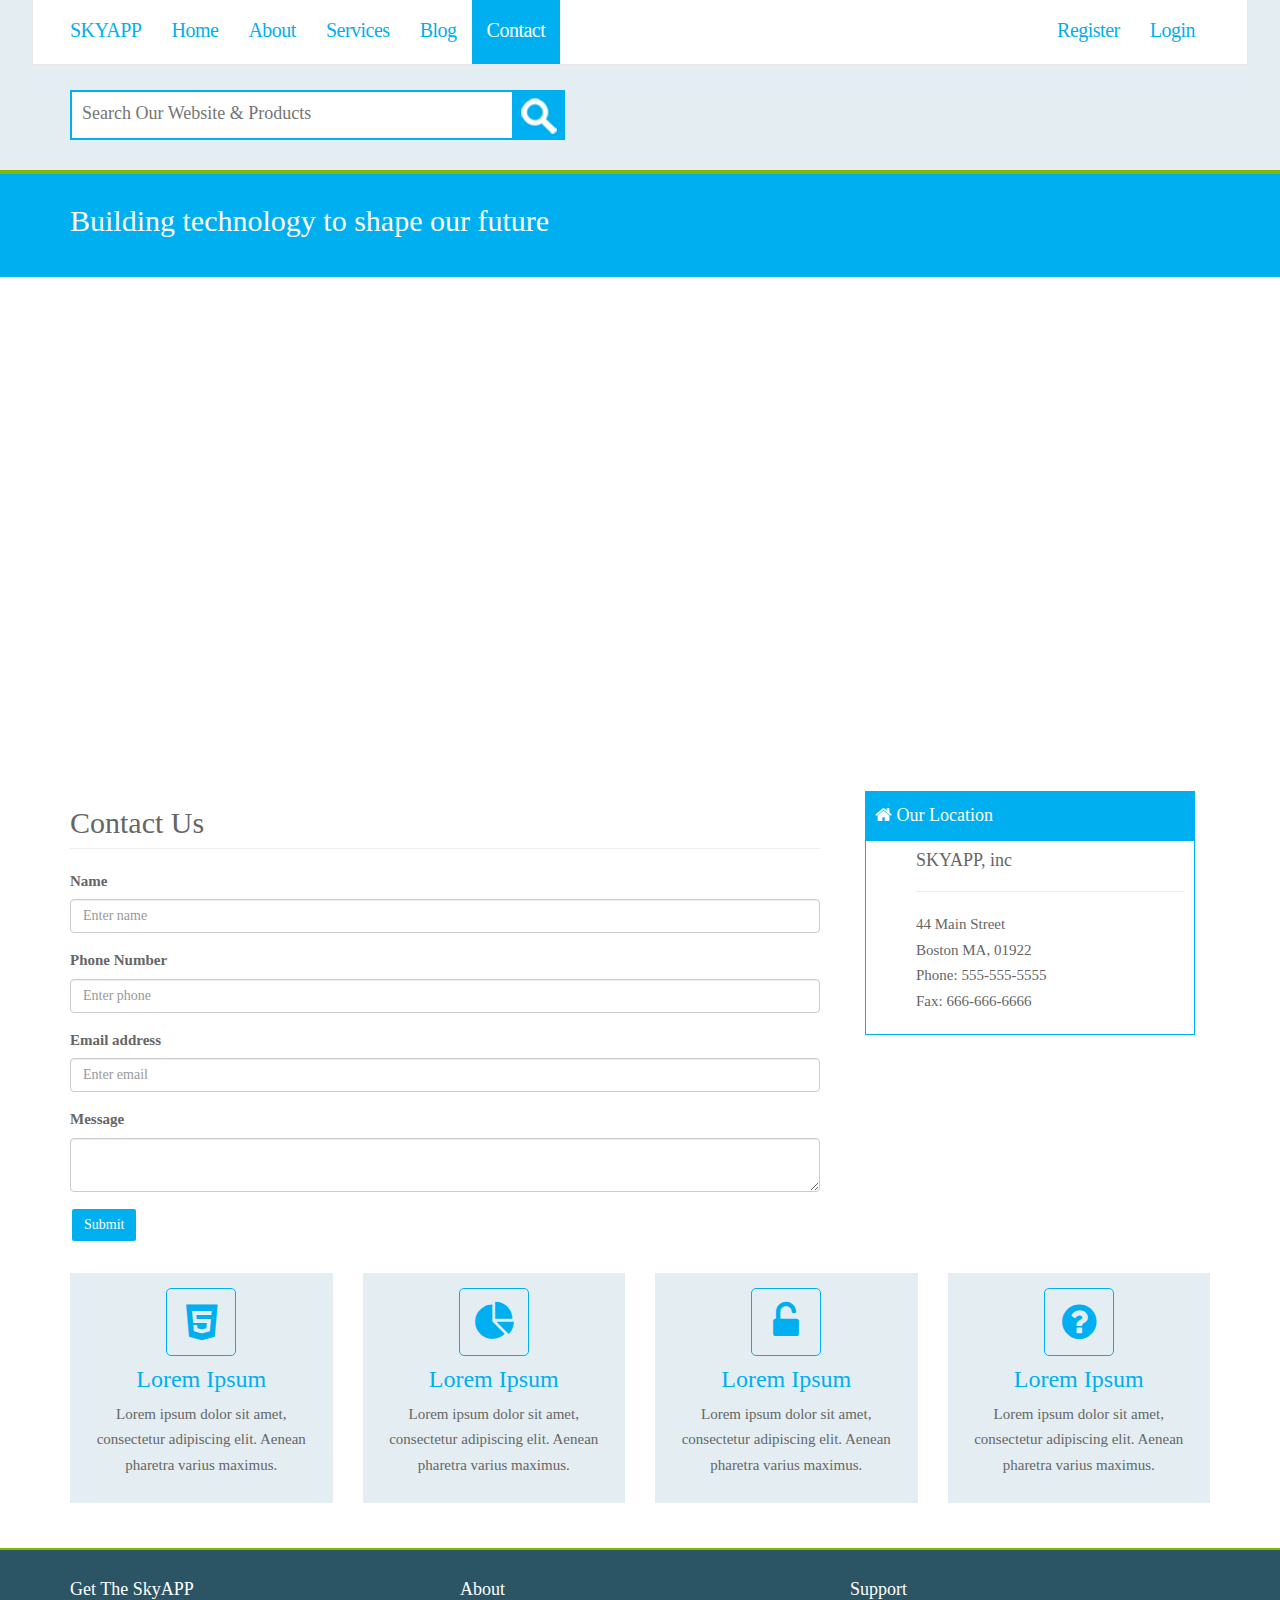
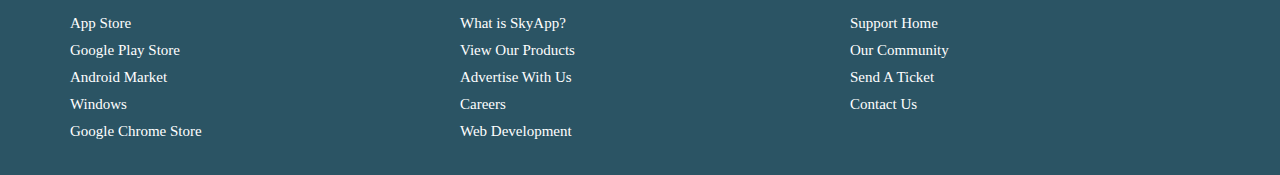
<file: contact.html>
<!DOCTYPE html>
    <html lang="en">
      <head>
        <meta charset="utf-8">
        <meta http-equiv="X-UA-Compatible" content="IE=edge">
        <meta name="viewport" content="width=device-width, initial-scale=1">
      
        <title>Skyapp | Contact</title>

        <link href="css/bootstrap.min.css" rel="stylesheet">
        <link href="css/font-awesome.min.css" rel="stylesheet">
        <link href="css/main.css" rel="stylesheet">
        

      </head>

      <body>
          <header class="header-main">
            <div class="navbar navbar-inverse navbar-fixed-top" role="navigation">
              <div class="container">
                <div class="navbar-header">
                  <button type="button" class="navbar-toggle collapsed" data-toggle="collapse" data-target=".navbar-collapse">
                    <span class="sr-only">Toggle navigation</span>
                    <span class="icon-bar"></span>
                    <span class="icon-bar"></span>
                    <span class="icon-bar"></span>
                  </button>
                  <a class="navbar-brand" href="#">SKYAPP</a>
                </div>
                <div class="collapse navbar-collapse">
                  <ul class="nav navbar-nav">
                  <li><a href="index.html">Home</a></li>
                  <li><a href="about.html">About</a></li>
                  <li><a href="services.html">Services</a></li>
                  <li><a href="blog.html">Blog</a></li>
                  <li class="active"><a href="contact.html">Contact</a></li>
                  </ul>
                    <ul class="nav navbar-nav navbar-sub pull-right">
                      <li><a href="#">Register</a></li>
                      <li><a href="#">Login</a></li>
                  </ul>
                </div><!--/.nav-collapse -->
              </div>
            </div>
          </header>

        <section class="section-light top-inner">
          <div class="container">
            <div class="row">
              <div class="col-md-6">
                <form class="search">
                  <div>
                    <input type="search" placeholder="Search Our Website & Products">
                    <button type="submit" value=""><img src="img/search.png" alt="Search"></button>
                  </div>
                </form>            
              </div>
              <div class="col-md-6">
                
              </div>
            </div>
          </div>
        </section>
        <section class="section-primary-a">
          <div class="container">
            <div class="row">
              <div class="col-md-12">
                <h2>Building technology to shape our future</h2>  
              </div>
            </div>
          </div>
        </section>
        <section class="section-map">
          <div class="container">
              <iframe src="https://www.google.com/maps/embed?pb=!1m14!1m8!1m3!1d2947.561497782143!2d-71.0621316!3d42.373183600000004!3m2!1i1024!2i768!4f13.1!3m3!1m2!1s0x89e370ed675fcd1b%3A0x5309f0ed69db33f1!2s44+Main+St%2C+Boston%2C+MA+02129!5e0!3m2!1sen!2sus!4v1411337388236" width="1600" height="400" frameborder="0" style="border:0,"></iframe>
          </div>
        </section>
        <section class="section-main">
          <div class="container">
            <div class="row">
              <div class="col-md-8">
                <h2 class="page-header">Contact Us</h2>
                <form role="form">
                      <div class="form-group">
                        <label>Name</label>
                        <input type="text" class="form-control" placeholder="Enter name">
                      </div>  
                      <div class="form-group">
                        <label>Phone Number</label>
                        <input type="text" class="form-control" placeholder="Enter phone">
                      </div>  
                      <div class="form-group">
                        <label>Email address</label>
                        <input type="email" class="form-control" placeholder="Enter email">
                      </div>
                      <div class="form-group">
                        <label>Message</label>
                        <textarea class="form-control"></textarea>
                      </div>
                      <button type="submit" class="btn btn-primary">Submit</button>
                    </form>
              </div>
              <div class="col-md-4">
                <div class="block block-primary-head no-pad">
                  <h3><i class="fa fa-home"></i> Our Location </h3>
                  <div class="block-content">
                    <ul class="list-location">
                      <li>
                        <h4>SKYAPP, inc</h4>
                      </li>
                      <hr>
                      <li>
                        44 Main Street
                      </li>
                      <li>
                        Boston MA, 01922
                      </li>
                      <li>
                        Phone: 555-555-5555
                      </li>
                      <li>
                        Fax: 666-666-6666
                      </li>

                    </ul>
                  </div>  
                </div>
              </div>
            </div>
          </div>
        </section>

        <section class="no-pad-top">
            <div class="container">
              <div class="row">
                <div class="col-md-3">
                  <div class="block block-light block-center">
                    <i class="fa fa-html5 fa-primary fa-6 fa-border"></i>
                    <h3 class="heading-primary">Lorem Ipsum</h3>
                    <p>Lorem ipsum dolor sit amet, consectetur adipiscing elit. Aenean pharetra varius maximus.</p>
                  </div>
                </div>
                <div class="col-md-3">
                  <div class="block block-light block-center">
                    <i class="fa fa-pie-chart fa-primary fa-6 fa-border"></i>
                    <h3 class="heading-primary">Lorem Ipsum</h3>
                    <p>Lorem ipsum dolor sit amet, consectetur adipiscing elit. Aenean pharetra varius maximus.</p>
                  </div>
                </div>
                <div class="col-md-3">
                  <div class="block block-light block-center">
                    <i class="fa fa-unlock-alt fa-primary fa-6 fa-border"></i>
                    <h3 class="heading-primary">Lorem Ipsum</h3>
                    <p>Lorem ipsum dolor sit amet, consectetur adipiscing elit. Aenean pharetra varius maximus.</p>
                  </div>
                </div>
                <div class="col-md-3">
                  <div class="block block-light block-center">
                    <i class="fa fa-question-circle fa-primary fa-6 fa-border"></i>
                    <h3 class="heading-primary">Lorem Ipsum</h3>
                    <p>Lorem ipsum dolor sit amet, consectetur adipiscing elit. Aenean pharetra varius maximus.</p>
                  </div>
                </div>
              </div>
            </div>
          </section>

        <footer class="footer-main">
          <div class="container">
            <div class="row">
              <div class="col-md-4">
                <h4>Get The SkyAPP</h4>
                <ul class="list ">
                  <li class="app-appstore"><a href="#">App Store </a></li>
                  <li class="app-play"><a href="#">Google Play Store </a></li>
                  <li class="app-droid"><a href="#">Android Market </a></li>
                  <li class="app-windows"><a href="#">Windows </a></li>
                  <li class="app-chrome"><a href="#">Google Chrome Store </a></li>
                </ul>
              </div>
              <div class="col-md-4">
                <h4>About</h4>
                <ul class="list ">
                  <li class="app-appstore"><a href="#">What is SkyApp? </a></li>
                  <li class="app-play"><a href="#">View Our Products </a></li>
                  <li class="app-droid"><a href="#">Advertise With Us </a></li>
                  <li class="app-windows"><a href="#">Careers </a></li>
                  <li class="app-chrome"><a href="#">Web Development </a></li>
                </ul>
              </div>
              <div class="col-md-4">
                <h4>Support</h4>
                <ul class="list ">
                  <li class="app-appstore"><a href="#">Support Home </a></li>
                  <li class="app-play"><a href="#">Our Community </a></li>
                  <li class="app-windows"><a href="#">Send A Ticket </a></li>
                  <li class="app-chrome"><a href="#">Contact Us </a></li>
                </ul>
              </div>
            </div>
          </div>  
        </footer>

        <script type='text/javascript' src="js/jquery.min.js"></script>
        <script type='text/javascript' src="js/bootstrap.min.js"></script>
      </body>
    </html>
</file>
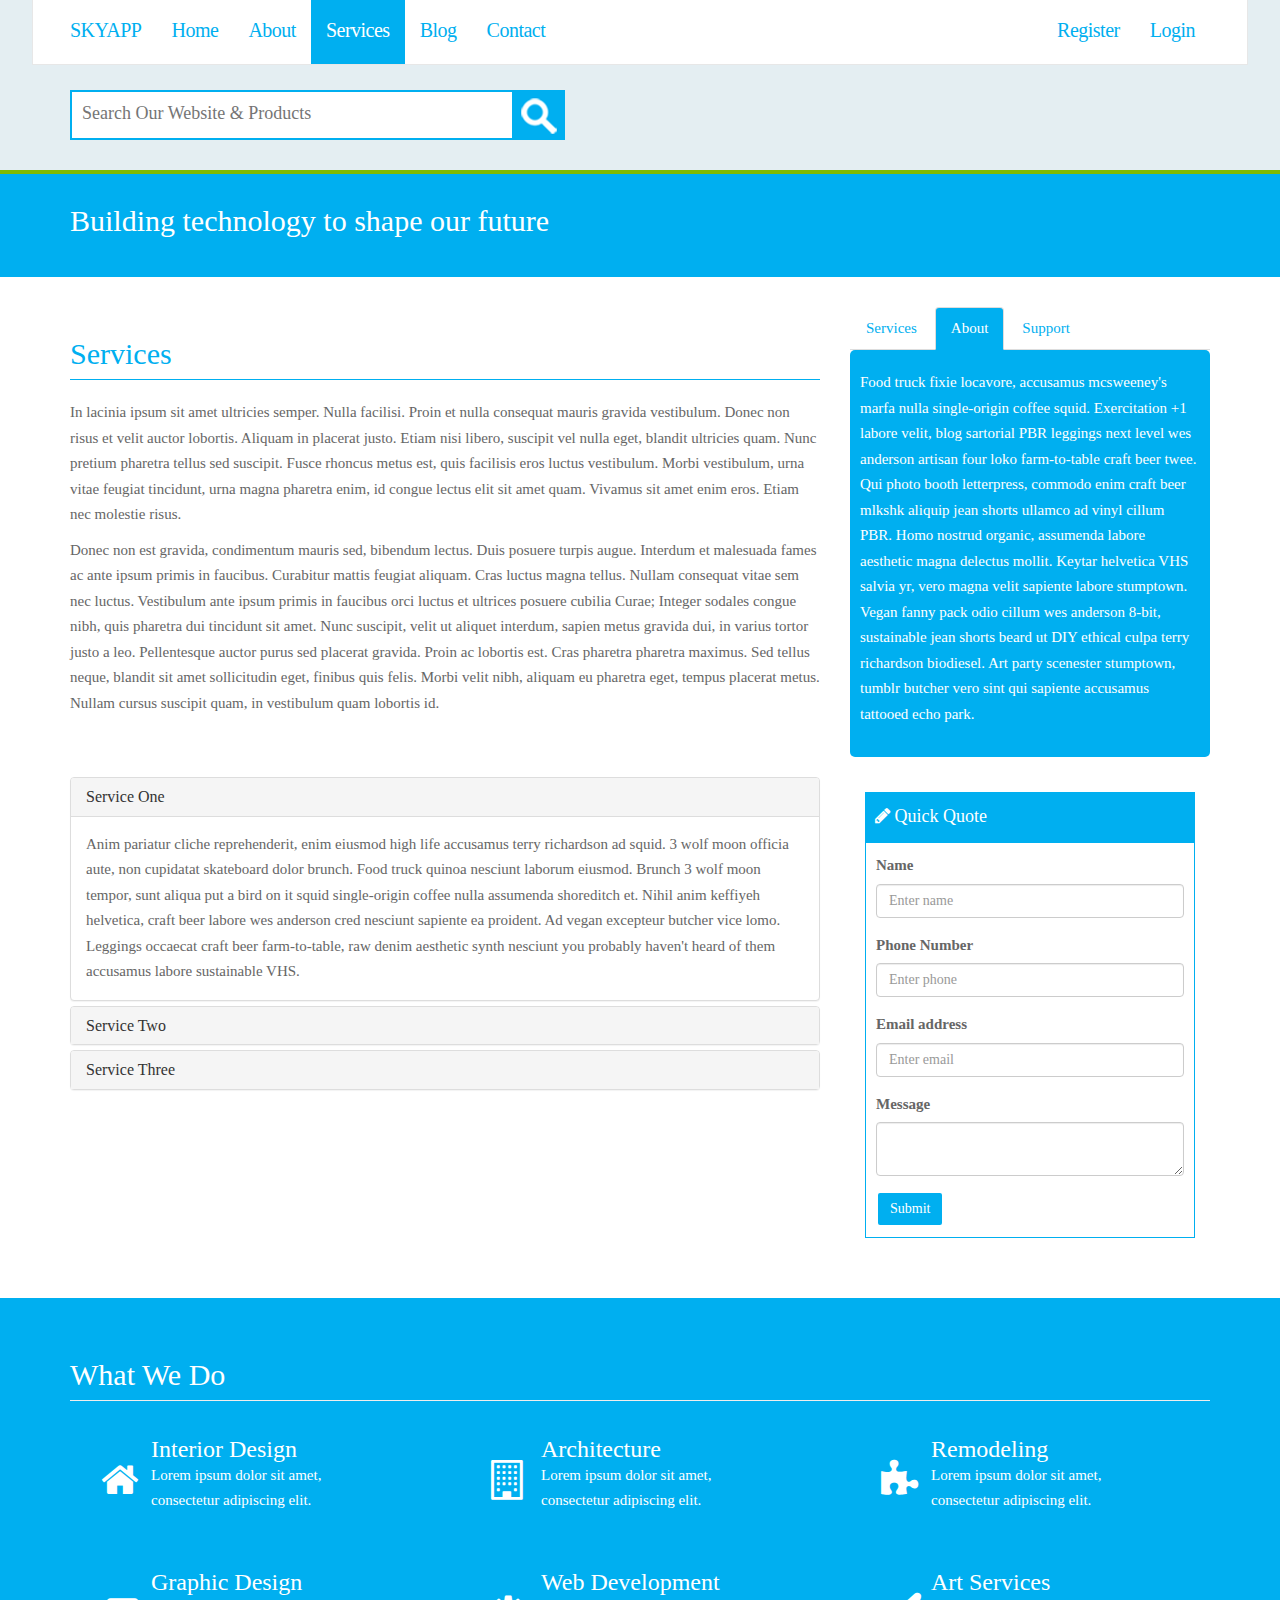
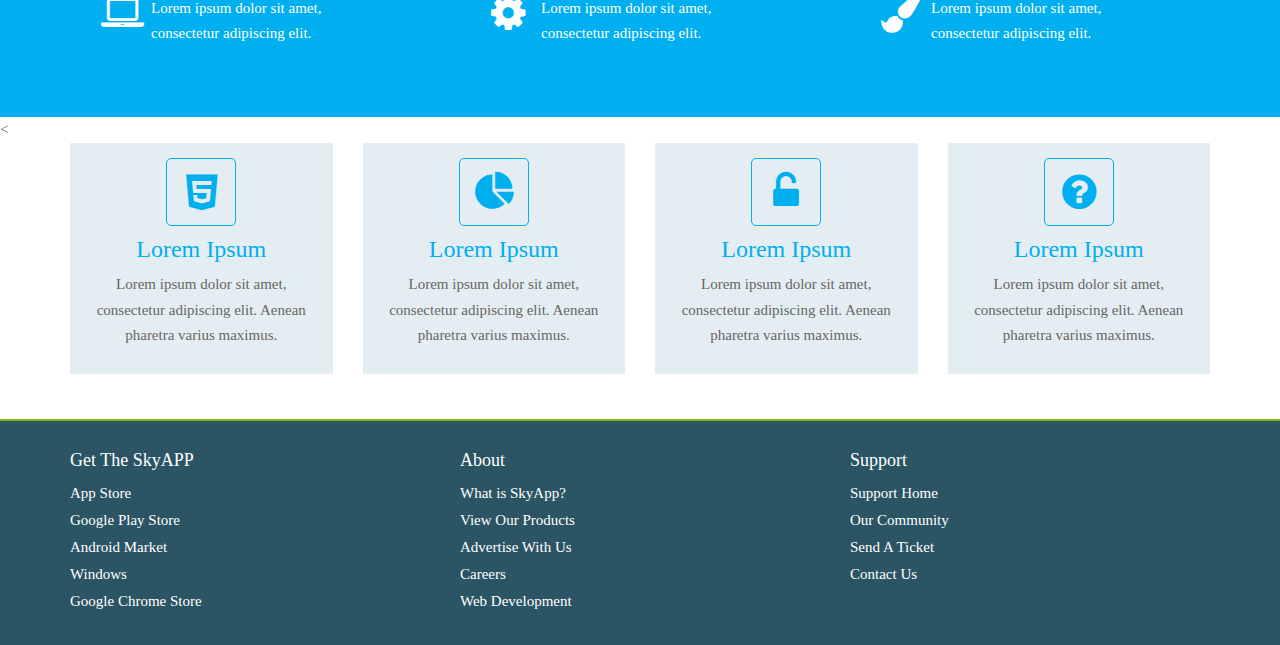
<file: services.html>
<!DOCTYPE html>
    <html lang="en">
      <head>
        <meta charset="utf-8">
        <meta http-equiv="X-UA-Compatible" content="IE=edge">
        <meta name="viewport" content="width=device-width, initial-scale=1">
      
        <title>Skyapp | Services</title>

        <link href="css/bootstrap.min.css" rel="stylesheet">
        <link href="css/font-awesome.min.css" rel="stylesheet">
        <link href="css/main.css" rel="stylesheet">
        

      </head>

      <body>
          <header class="header-main">
            <div class="navbar navbar-inverse navbar-fixed-top" role="navigation">
              <div class="container">
                <div class="navbar-header">
                  <button type="button" class="navbar-toggle collapsed" data-toggle="collapse" data-target=".navbar-collapse">
                    <span class="sr-only">Toggle navigation</span>
                    <span class="icon-bar"></span>
                    <span class="icon-bar"></span>
                    <span class="icon-bar"></span>
                  </button>
                  <a class="navbar-brand" href="#">SKYAPP</a>
                </div>
                <div class="collapse navbar-collapse">
                  <ul class="nav navbar-nav">
                  <li><a href="index.html">Home</a></li>
                  <li><a href="about.html">About</a></li>
                  <li class="active"><a href="services.html">Services</a></li>
                  <li><a href="blog.html">Blog</a></li>
                  <li><a href="contact.html">Contact</a></li>
                  </ul>
                    <ul class="nav navbar-nav navbar-sub pull-right">
                      <li><a href="#">Register</a></li>
                      <li><a href="#">Login</a></li>
                  </ul>
                </div><!--/.nav-collapse -->
              </div>
            </div>
          </header>

        <section class="section-light top-inner">
          <div class="container">
            <div class="row">
              <div class="col-md-6">
                <form class="search">
                  <div>
                    <input type="search" placeholder="Search Our Website & Products">
                    <button type="submit" value=""><img src="img/search.png" alt="Search"></button>
                  </div>
                </form>            
              </div>
              <div class="col-md-6">
                
              </div>
            </div>
          </div>
        </section>
        <section class="section-primary-a">
          <div class="container">
            <div class="row">
              <div class="col-md-12">
                <h2>Building technology to shape our future</h2>  
              </div>
            </div>
          </div>
        </section>

        <section class="section-main">
          <div class="container">
            <div class="row">
              <div class="col-md-8">
                <h2 class="page-header heading-primary-a">Services</h2>
                  <p>
                    In lacinia ipsum sit amet ultricies semper. Nulla facilisi. Proin et nulla consequat mauris gravida vestibulum. Donec non risus et velit auctor lobortis. Aliquam in placerat justo. Etiam nisi libero, suscipit vel nulla eget, blandit ultricies quam. Nunc pretium pharetra tellus sed suscipit. Fusce rhoncus metus est, quis facilisis eros luctus vestibulum. Morbi vestibulum, urna vitae feugiat tincidunt, urna magna pharetra enim, id congue lectus elit sit amet quam. Vivamus sit amet enim eros. Etiam nec molestie risus.
                  </p>
                  <p>  
                    Donec non est gravida, condimentum mauris sed, bibendum lectus. Duis posuere turpis augue. Interdum et malesuada fames ac ante ipsum primis in faucibus. Curabitur mattis feugiat aliquam. Cras luctus magna tellus. Nullam consequat vitae sem nec luctus. Vestibulum ante ipsum primis in faucibus orci luctus et ultrices posuere cubilia Curae; Integer sodales congue nibh, quis pharetra dui tincidunt sit amet. Nunc suscipit, velit ut aliquet interdum, sapien metus gravida dui, in varius tortor justo a leo. Pellentesque auctor purus sed placerat gravida. Proin ac lobortis est. Cras pharetra pharetra maximus. Sed tellus neque, blandit sit amet sollicitudin eget, finibus quis felis. Morbi velit nibh, aliquam eu pharetra eget, tempus placerat metus. Nullam cursus suscipit quam, in vestibulum quam lobortis id.
                  </p>
                  <br><br>
                  <div class="panel-group" id="accordion" role="tablist" aria-multiselectable="true">
                  <div class="panel panel-default">
                    <div class="panel-heading" role="tab" id="headingOne">
                      <h4 class="panel-title">
                        <a role="button" data-toggle="collapse" data-parent="#accordion" href="#collapseOne" aria-expanded="true" aria-controls="collapseOne">
                          Service One
                        </a>
                      </h4>
                    </div>
                    <div id="collapseOne" class="panel-collapse collapse in" role="tabpanel" aria-labelledby="headingOne">
                      <div class="panel-body">
                        Anim pariatur cliche reprehenderit, enim eiusmod high life accusamus terry richardson ad squid. 3 wolf moon officia aute, non cupidatat skateboard dolor brunch. Food truck quinoa nesciunt laborum eiusmod. Brunch 3 wolf moon tempor, sunt aliqua put a bird on it squid single-origin coffee nulla assumenda shoreditch et. Nihil anim keffiyeh helvetica, craft beer labore wes anderson cred nesciunt sapiente ea proident. Ad vegan excepteur butcher vice lomo. Leggings occaecat craft beer farm-to-table, raw denim aesthetic synth nesciunt you probably haven't heard of them accusamus labore sustainable VHS.
                      </div>
                    </div>
                  </div>
                  <div class="panel panel-default">
                    <div class="panel-heading" role="tab" id="headingTwo">
                      <h4 class="panel-title">
                        <a class="collapsed" role="button" data-toggle="collapse" data-parent="#accordion" href="#collapseTwo" aria-expanded="false" aria-controls="collapseTwo">
                          Service Two
                        </a>
                      </h4>
                    </div>
                    <div id="collapseTwo" class="panel-collapse collapse" role="tabpanel" aria-labelledby="headingTwo">
                      <div class="panel-body">
                        Anim pariatur cliche reprehenderit, enim eiusmod high life accusamus terry richardson ad squid. 3 wolf moon officia aute, non cupidatat skateboard dolor brunch. Food truck quinoa nesciunt laborum eiusmod. Brunch 3 wolf moon tempor, sunt aliqua put a bird on it squid single-origin coffee nulla assumenda shoreditch et. Nihil anim keffiyeh helvetica, craft beer labore wes anderson cred nesciunt sapiente ea proident. Ad vegan excepteur butcher vice lomo. Leggings occaecat craft beer farm-to-table, raw denim aesthetic synth nesciunt you probably haven't heard of them accusamus labore sustainable VHS.
                      </div>
                    </div>
                  </div>
                  <div class="panel panel-default">
                    <div class="panel-heading" role="tab" id="headingThree">
                      <h4 class="panel-title">
                        <a class="collapsed" role="button" data-toggle="collapse" data-parent="#accordion" href="#collapseThree" aria-expanded="false" aria-controls="collapseThree">
                          Service Three
                        </a>
                      </h4>
                    </div>
                    <div id="collapseThree" class="panel-collapse collapse" role="tabpanel" aria-labelledby="headingThree">
                      <div class="panel-body">
                        Anim pariatur cliche reprehenderit, enim eiusmod high life accusamus terry richardson ad squid. 3 wolf moon officia aute, non cupidatat skateboard dolor brunch. Food truck quinoa nesciunt laborum eiusmod. Brunch 3 wolf moon tempor, sunt aliqua put a bird on it squid single-origin coffee nulla assumenda shoreditch et. Nihil anim keffiyeh helvetica, craft beer labore wes anderson cred nesciunt sapiente ea proident. Ad vegan excepteur butcher vice lomo. Leggings occaecat craft beer farm-to-table, raw denim aesthetic synth nesciunt you probably haven't heard of them accusamus labore sustainable VHS.
                      </div>
                    </div>
                  </div>
                </div>
              </div>

              <div class="col-md-4">
                <div class="tab tab-primary" data-example-id="togglable-tabs"> 
                  <ul class="nav nav-tabs" id="myTabs" role="tablist"> 
                    <li role="presentation" class=""><a href="#home" id="home-tab" role="tab" data-toggle="tab" aria-controls="home" aria-expanded="true">Services</a></li> 
                    <li role="presentation" class="active"><a href="#profile" role="tab" id="profile-tab" data-toggle="tab" aria-controls="profile" aria-expanded="false">About</a></li>
                    <li role="presentation" class=""><a href="#profile" role="tab" id="profile-tab" data-toggle="tab" aria-controls="profile" aria-expanded="false">Support</a></li>
                  </ul>  
                  <div class="tab-content" id="myTabContent">
                    <div class="tab-pane fade" role="tabpanel" id="home" aria-labelledby="home-tab">
                      <p>
                        Raw denim you probably haven't heard of them jean shorts Austin. Nesciunt tofu stumptown aliqua, retro synth master cleanse. Mustache cliche tempor, williamsburg carles vegan helvetica. Reprehenderit butcher retro keffiyeh dreamcatcher synth. Cosby sweater eu banh mi, qui irure terry richardson ex squid. Aliquip placeat salvia cillum iphone. Seitan aliquip quis cardigan american apparel, butcher voluptate nisi qui.
                      </p>
                    </div>
                    <div class="tab-pane fade active in" role="tabpanel" id="profile" aria-labelledby="profile-tab">
                      <p>Food truck fixie locavore, accusamus mcsweeney's marfa nulla single-origin coffee squid. Exercitation +1 labore velit, blog sartorial PBR leggings next level wes anderson artisan four loko farm-to-table craft beer twee. Qui photo booth letterpress, commodo enim craft beer mlkshk aliquip jean shorts ullamco ad vinyl cillum PBR. Homo nostrud organic, assumenda labore aesthetic magna delectus mollit. Keytar helvetica VHS salvia yr, vero magna velit sapiente labore stumptown. Vegan fanny pack odio cillum wes anderson 8-bit, sustainable jean shorts beard ut DIY ethical culpa terry richardson biodiesel. Art party scenester stumptown, tumblr butcher vero sint qui sapiente accusamus tattooed echo park.</p>
                    </div>
                    <div class="tab-pane fade" role="tabpanel" id="dropdown1" aria-labelledby="dropdown1-tab">
                      <p>
                        Etsy mixtape wayfarers, ethical wes anderson tofu before they sold out mcsweeney's organic lomo retro fanny pack lo-fi farm-to-table readymade. Messenger bag gentrify pitchfork tattooed craft beer, iphone skateboard locavore carles etsy salvia banksy hoodie helvetica. DIY synth PBR banksy irony. Leggings gentrify squid 8-bit cred pitchfork. Williamsburg banh mi whatever gluten-free, carles pitchfork biodiesel fixie etsy retro mlkshk vice blog. Scenester cred you probably haven't heard of them, vinyl craft beer blog stumptown. Pitchfork sustainable tofu synth chambray yr.
                      </p> 
                    </div>
                    <div class="tab-pane fade" role="tabpanel" id="dropdown2" aria-labelledby="dropdown2-tab">
                      <p>
                        Trust fund seitan letterpress, keytar raw denim keffiyeh etsy art party before they sold out master cleanse gluten-free squid scenester freegan cosby sweater. Fanny pack portland seitan DIY, art party locavore wolf cliche high life echo park Austin. Cred vinyl keffiyeh DIY salvia PBR, banh mi before they sold out farm-to-table VHS viral locavore cosby sweater. Lomo wolf viral, mustache readymade thundercats keffiyeh craft beer marfa ethical. Wolf salvia freegan, sartorial keffiyeh echo park vegan.
                      </p>
                    </div> 
                  </div> 
                </div>
                <div class="block block-primary-head no-pad">
                  <h3><i class="fa fa-pencil"></i> Quick Quote</h3>
                  <div class="block-content">
                    <form role="form">
                      <div class="form-group">
                        <label>Name</label>
                        <input type="text" class="form-control" placeholder="Enter name">
                      </div>  
                      <div class="form-group">
                        <label>Phone Number</label>
                        <input type="text" class="form-control" placeholder="Enter phone">
                      </div>  
                      <div class="form-group">
                        <label>Email address</label>
                        <input type="email" class="form-control" placeholder="Enter email">
                      </div>
                      <div class="form-group">
                        <label>Message</label>
                        <textarea class="form-control"></textarea>
                      </div>
                      <button type="submit" class="btn btn-primary">Submit</button>
                    </form>
                  </div>
                </div>
              </div>
            </div>
          </div>
        </section>

        <section class="section-primary">
          <div class="container">
            <h2 class="page-header">What We Do</h2>
            <div class="row">
              <div class="col-md-4">
                <div class="block block-icon">
                  <div class="icon">
                    <i class="fa fa-home fa-6 fa-border"></i>
                  </div>
                  <div class="icon-content">
                    <h3>Interior Design</h3>
                    <p>Lorem ipsum dolor sit amet, consectetur adipiscing elit.</p>
                  </div>
                  <div class="clearfix"></div>   
                </div>    

              </div>
              <div class="col-md-4">
                <div class="block block-icon">
                  <div class="icon">
                    <i class="fa fa-building-o fa-6 fa-border"></i>
                  </div>
                  <div class="icon-content">
                    <h3>Architecture</h3>
                    <p>Lorem ipsum dolor sit amet, consectetur adipiscing elit.</p>
                  </div>
                  <div class="clearfix"></div>   
                </div>   

              </div>
              <div class="col-md-4">
                <div class="block block-icon">
                  <div class="icon">
                    <i class="fa fa-puzzle-piece fa-6 fa-border"></i>
                  </div>
                  <div class="icon-content">
                    <h3>Remodeling</h3>
                    <p>Lorem ipsum dolor sit amet, consectetur adipiscing elit.</p>
                  </div>
                  <div class="clearfix"></div>   
                </div>   
              </div>
            </div>
            <div class="row">
              <div class="col-md-4">
                <div class="block block-icon">
                  <div class="icon">
                    <i class="fa fa-laptop fa-6 fa-border"></i>
                  </div>
                  <div class="icon-content">
                    <h3>Graphic Design</h3>
                    <p>Lorem ipsum dolor sit amet, consectetur adipiscing elit.</p>
                  </div>
                  <div class="clearfix"></div>   
                </div>    

              </div>
              <div class="col-md-4">
                <div class="block block-icon">
                  <div class="icon">
                    <i class="fa fa-cog fa-6 fa-border"></i>
                  </div>
                  <div class="icon-content">
                    <h3>Web Development</h3>
                    <p>Lorem ipsum dolor sit amet, consectetur adipiscing elit.</p>
                  </div>
                  <div class="clearfix"></div>   
                </div>   

              </div>
              <div class="col-md-4">
                <div class="block block-icon">
                  <div class="icon">
                    <i class="fa fa-paint-brush fa-6 fa-border"></i>
                  </div>
                  <div class="icon-content">
                    <h3>Art Services</h3>
                    <p>Lorem ipsum dolor sit amet, consectetur adipiscing elit.</p>
                  </div>
                  <div class="clearfix"></div>   
                </div>   
              </div>
            </div> 
            </div>
        </section>

        <<section class="no-pad-top">
            <div class="container">
              <div class="row">
                <div class="col-md-3">
                  <div class="block block-light block-center">
                    <i class="fa fa-html5 fa-primary fa-6 fa-border"></i>
                    <h3 class="heading-primary">Lorem Ipsum</h3>
                    <p>Lorem ipsum dolor sit amet, consectetur adipiscing elit. Aenean pharetra varius maximus.</p>
                  </div>
                </div>
                <div class="col-md-3">
                  <div class="block block-light block-center">
                    <i class="fa fa-pie-chart fa-primary fa-6 fa-border"></i>
                    <h3 class="heading-primary">Lorem Ipsum</h3>
                    <p>Lorem ipsum dolor sit amet, consectetur adipiscing elit. Aenean pharetra varius maximus.</p>
                  </div>
                </div>
                <div class="col-md-3">
                  <div class="block block-light block-center">
                    <i class="fa fa-unlock-alt fa-primary fa-6 fa-border"></i>
                    <h3 class="heading-primary">Lorem Ipsum</h3>
                    <p>Lorem ipsum dolor sit amet, consectetur adipiscing elit. Aenean pharetra varius maximus.</p>
                  </div>
                </div>
                <div class="col-md-3">
                  <div class="block block-light block-center">
                    <i class="fa fa-question-circle fa-primary fa-6 fa-border"></i>
                    <h3 class="heading-primary">Lorem Ipsum</h3>
                    <p>Lorem ipsum dolor sit amet, consectetur adipiscing elit. Aenean pharetra varius maximus.</p>
                  </div>
                </div>
              </div>
            </div>
          </section>

        <footer class="footer-main">
          <div class="container">
            <div class="row">
              <div class="col-md-4">
                <h4>Get The SkyAPP</h4>
                <ul class="list ">
                  <li class="app-appstore"><a href="#">App Store </a></li>
                  <li class="app-play"><a href="#">Google Play Store </a></li>
                  <li class="app-droid"><a href="#">Android Market </a></li>
                  <li class="app-windows"><a href="#">Windows </a></li>
                  <li class="app-chrome"><a href="#">Google Chrome Store </a></li>
                </ul>
              </div>
              <div class="col-md-4">
                <h4>About</h4>
                <ul class="list ">
                  <li class="app-appstore"><a href="#">What is SkyApp? </a></li>
                  <li class="app-play"><a href="#">View Our Products </a></li>
                  <li class="app-droid"><a href="#">Advertise With Us </a></li>
                  <li class="app-windows"><a href="#">Careers </a></li>
                  <li class="app-chrome"><a href="#">Web Development </a></li>
                </ul>
              </div>
              <div class="col-md-4">
                <h4>Support</h4>
                <ul class="list ">
                  <li class="app-appstore"><a href="#">Support Home </a></li>
                  <li class="app-play"><a href="#">Our Community </a></li>
                  <li class="app-windows"><a href="#">Send A Ticket </a></li>
                  <li class="app-chrome"><a href="#">Contact Us </a></li>
                </ul>
              </div>
            </div>
          </div>  
        </footer>

        <script type='text/javascript' src="js/jquery.min.js"></script>
        <script type='text/javascript' src="js/bootstrap.min.js"></script>
      </body>
    </html>
</file>
<file: css/main.css>
/*

Skyapp Bootstrap Sass Theme
Author: Rishabh Malhotra
Version: 0.0.1
*/
/* BASE - Base styles, variables, mixins, etc */
/* Font Colors */
/*background colors */
/* Showcase Area */
/* Mixins */
/* line 1, C:/Users/risha/Desktop/stuff/projects/skyapp/scss/base/_normalize.scss */
h1, h2, h3, h4, h5, h6 {
  margin-top: 0;
}

/* line 5, C:/Users/risha/Desktop/stuff/projects/skyapp/scss/base/_normalize.scss */
.page-header {
  margin-top: 30px;
}

/* line 9, C:/Users/risha/Desktop/stuff/projects/skyapp/scss/base/_normalize.scss */
.no-pad-top {
  padding-top: 0;
}

/* line 13, C:/Users/risha/Desktop/stuff/projects/skyapp/scss/base/_normalize.scss */
.extra-pad {
  padding: 40px 0;
}

/* line 17, C:/Users/risha/Desktop/stuff/projects/skyapp/scss/base/_normalize.scss */
.top-inner {
  padding: 90px 0 30px 0;
}

/*Image size */
/* line 23, C:/Users/risha/Desktop/stuff/projects/skyapp/scss/base/_normalize.scss */
.img-sm {
  width: 200px;
}

/* line 27, C:/Users/risha/Desktop/stuff/projects/skyapp/scss/base/_normalize.scss */
.img-xsm {
  width: 100px;
}

/* line 32, C:/Users/risha/Desktop/stuff/projects/skyapp/scss/base/_normalize.scss */
.img-lg {
  width: 400px;
}

/* line 36, C:/Users/risha/Desktop/stuff/projects/skyapp/scss/base/_normalize.scss */
.img-xlg {
  width: 700px;
}

/* line 40, C:/Users/risha/Desktop/stuff/projects/skyapp/scss/base/_normalize.scss */
.clearfix {
  clear: both;
}

/* line 1, C:/Users/risha/Desktop/stuff/projects/skyapp/scss/base/_base.scss */
body {
  font-family: "Segoe UI", "Segoe WP", "Segoe Regular", "sans-serif";
  font-size: 15px;
  line-height: 1.7em;
  color: #666666;
}

/* line 8, C:/Users/risha/Desktop/stuff/projects/skyapp/scss/base/_base.scss */
a {
  color: #00aff0;
}

/* line 12, C:/Users/risha/Desktop/stuff/projects/skyapp/scss/base/_base.scss */
ul, li {
  list-style: none;
}

/* line 16, C:/Users/risha/Desktop/stuff/projects/skyapp/scss/base/_base.scss */
input, textarea, button {
  -moz-border-radius: 0px;
  -webkit-border-radius: 0px;
  border-radius: 0px;
}

/* line 20, C:/Users/risha/Desktop/stuff/projects/skyapp/scss/base/_base.scss */
img.device {
  width: 100%;
}

/* line 24, C:/Users/risha/Desktop/stuff/projects/skyapp/scss/base/_base.scss */
img.device-small {
  width: 70%;
  margin-bottom: -40px;
}

/* MODULES - Individual site components */
/* Lists */
/* line 3, C:/Users/risha/Desktop/stuff/projects/skyapp/scss/modules/_typography.scss */
.list, .list-feature {
  margin-bottom: 30px;
}

/* line 7, C:/Users/risha/Desktop/stuff/projects/skyapp/scss/modules/_typography.scss */
.list-feature {
  margin: 0;
  padding: 0;
  width: 80%;
}

/* line 14, C:/Users/risha/Desktop/stuff/projects/skyapp/scss/modules/_typography.scss */
.list-feature li {
  line-height: 3.6em;
  border-bottom: 1px solid #cccccc;
  overflow: auto;
}

/* line 20, C:/Users/risha/Desktop/stuff/projects/skyapp/scss/modules/_typography.scss */
.list-feature li:last-child {
  border: 0;
}

/* line 25, C:/Users/risha/Desktop/stuff/projects/skyapp/scss/modules/_typography.scss */
.list-feature span {
  verical-align: top;
  padding-top: 9px;
  font-size: 120%;
}

/* line 31, C:/Users/risha/Desktop/stuff/projects/skyapp/scss/modules/_typography.scss */
.list-feature i {
  margin-top: -9px;
  margin-right: 5px;
}

/* line 38, C:/Users/risha/Desktop/stuff/projects/skyapp/scss/modules/_typography.scss */
.list-comments img {
  width: 100px;
}

/* line 42, C:/Users/risha/Desktop/stuff/projects/skyapp/scss/modules/_typography.scss */
.list-comments li {
  padding: 10px 0 5px 0;
  border-bottom: 1px solid #cccccc;
  overflow: auto !important;
}

/* line 49, C:/Users/risha/Desktop/stuff/projects/skyapp/scss/modules/_typography.scss */
.list-comments li:last-child {
  border: 0;
}

/* line 53, C:/Users/risha/Desktop/stuff/projects/skyapp/scss/modules/_typography.scss */
.list-comments {
  padding: 0;
  margin: 0;
}

/* line 58, C:/Users/risha/Desktop/stuff/projects/skyapp/scss/modules/_typography.scss */
.wd {
  width: 100%;
}

/*Icons */
/* line 63, C:/Users/risha/Desktop/stuff/projects/skyapp/scss/modules/_typography.scss */
.fa-2 {
  font-size: 18px;
}

/* line 67, C:/Users/risha/Desktop/stuff/projects/skyapp/scss/modules/_typography.scss */
.fa-3 {
  font-size: 24px;
}

/* line 71, C:/Users/risha/Desktop/stuff/projects/skyapp/scss/modules/_typography.scss */
.fa-4 {
  font-size: 27px;
}

/* line 75, C:/Users/risha/Desktop/stuff/projects/skyapp/scss/modules/_typography.scss */
.fa-5 {
  font-size: 35px;
}

/* line 79, C:/Users/risha/Desktop/stuff/projects/skyapp/scss/modules/_typography.scss */
.fa-6 {
  font-size: 40px;
}

/* line 83, C:/Users/risha/Desktop/stuff/projects/skyapp/scss/modules/_typography.scss */
.fa-primary {
  color: #00aff0;
}

/* line 88, C:/Users/risha/Desktop/stuff/projects/skyapp/scss/modules/_typography.scss */
.fa-border {
  border: 1px solid #00aff0;
  -moz-border-radius: 5px;
  -webkit-border-radius: 5px;
  border-radius: 5px;
  padding: 13px 15px;
  width: 70px;
  margin-bottom: 10px;
}

/*Heading */
/* line 96, C:/Users/risha/Desktop/stuff/projects/skyapp/scss/modules/_typography.scss */
.heading-primary, .heading-primary-a {
  color: #00aff0;
}

/* line 100, C:/Users/risha/Desktop/stuff/projects/skyapp/scss/modules/_typography.scss */
.heading-primary-a {
  border-bottom: 1px solid #00aff0;
}

/* line 106, C:/Users/risha/Desktop/stuff/projects/skyapp/scss/modules/_typography.scss */
.heading-secondary, .heading-secondary-a {
  color: #7fba00;
}

/* line 110, C:/Users/risha/Desktop/stuff/projects/skyapp/scss/modules/_typography.scss */
.heading-secondary-a {
  border-bottom: 1px solid #7fba00;
}

/* line 115, C:/Users/risha/Desktop/stuff/projects/skyapp/scss/modules/_typography.scss */
.heading-light, .heading-light-a {
  color: #e4eef2;
}

/* line 118, C:/Users/risha/Desktop/stuff/projects/skyapp/scss/modules/_typography.scss */
.heading-light-a {
  border-bottom: 1px solid #e4eef2;
}

/* line 122, C:/Users/risha/Desktop/stuff/projects/skyapp/scss/modules/_typography.scss */
.heading-dark, .heading-dark-a {
  color: #2b5464;
}

/* line 126, C:/Users/risha/Desktop/stuff/projects/skyapp/scss/modules/_typography.scss */
.heading-dark-a {
  border-bottom: 1px solid #2b5464;
}

/*Emphasis Text*/
/* line 134, C:/Users/risha/Desktop/stuff/projects/skyapp/scss/modules/_typography.scss */
.em-primary {
  color: #00aff0;
}

/* line 138, C:/Users/risha/Desktop/stuff/projects/skyapp/scss/modules/_typography.scss */
.em-secondary {
  color: #7fba00;
}

/* line 142, C:/Users/risha/Desktop/stuff/projects/skyapp/scss/modules/_typography.scss */
.em-dark {
  color: #2b5464;
}

/* line 146, C:/Users/risha/Desktop/stuff/projects/skyapp/scss/modules/_typography.scss */
.em-light {
  color: #e4eef2;
}

/* Blocks */
/* line 3, C:/Users/risha/Desktop/stuff/projects/skyapp/scss/modules/_blocks.scss */
.block, .block-primary, .block-secondary, .block-light, .block-dark {
  padding: 15px;
  margin-bottom: 15px;
}

/* line 7, C:/Users/risha/Desktop/stuff/projects/skyapp/scss/modules/_blocks.scss */
.block h3, .block-primary h3, .block-secondary h3, .block-light h3, .block-dark h3 {
  padding-top: 0;
  margin-top: 0;
}

/* line 12, C:/Users/risha/Desktop/stuff/projects/skyapp/scss/modules/_blocks.scss */
.block iframe, .block-primary iframe, .block-secondary iframe, .block-light iframe, .block-dark iframe {
  width: 100% !important;
}

/* line 18, C:/Users/risha/Desktop/stuff/projects/skyapp/scss/modules/_blocks.scss */
.block-primary {
  background: #00aff0;
  color: #ffffff;
}

/* line 23, C:/Users/risha/Desktop/stuff/projects/skyapp/scss/modules/_blocks.scss */
.block-secondary {
  background: #7fba00;
  color: #ffffff;
}

/* line 28, C:/Users/risha/Desktop/stuff/projects/skyapp/scss/modules/_blocks.scss */
.block-light {
  background: #e4eef2;
  color: #666666;
}

/* line 33, C:/Users/risha/Desktop/stuff/projects/skyapp/scss/modules/_blocks.scss */
.block-dark {
  background: #2b5464;
  color: #ffffff;
}

/* line 39, C:/Users/risha/Desktop/stuff/projects/skyapp/scss/modules/_blocks.scss */
.block-center {
  text-align: center !important;
}

/* line 43, C:/Users/risha/Desktop/stuff/projects/skyapp/scss/modules/_blocks.scss */
.block-image img {
  width: 100%;
}

/* line 47, C:/Users/risha/Desktop/stuff/projects/skyapp/scss/modules/_blocks.scss */
.block-border {
  border: 1px solid #cccccc;
}

/* line 51, C:/Users/risha/Desktop/stuff/projects/skyapp/scss/modules/_blocks.scss */
.block-primary-head h3 {
  padding: 15px 5px 15px 10px;
  margin: 0;
  font-size: 18px;
  background: #00aff0;
  color: #ffffff;
}

/* line 58, C:/Users/risha/Desktop/stuff/projects/skyapp/scss/modules/_blocks.scss */
.block-primary-head .block-content {
  padding: 10px;
  border: 1px solid #00aff0;
}

/* line 64, C:/Users/risha/Desktop/stuff/projects/skyapp/scss/modules/_blocks.scss */
.block-icon h3 {
  margin: 0;
  padding: 0;
}

/* line 69, C:/Users/risha/Desktop/stuff/projects/skyapp/scss/modules/_blocks.scss */
.block-icon .icon {
  float: left;
  width: 20%;
  margin-top: 10px;
}

/* line 75, C:/Users/risha/Desktop/stuff/projects/skyapp/scss/modules/_blocks.scss */
.block-icon .icon-content {
  float: left;
  width: 70%;
}

/*Buttons */
/* line 3, C:/Users/risha/Desktop/stuff/projects/skyapp/scss/modules/_buttons.scss */
.btn-primary {
  background: #00aff0;
  color: #ffffff;
  border: 2px solid #ffffff;
}

/* line 8, C:/Users/risha/Desktop/stuff/projects/skyapp/scss/modules/_buttons.scss */
.btn-primary:hover {
  background: #24c4ff;
  border: 2px solid #ffffff;
}

/* SECTIONS */
/* line 4, C:/Users/risha/Desktop/stuff/projects/skyapp/scss/modules/_sections.scss */
section {
  padding: 30px 0px;
}

/* line 7, C:/Users/risha/Desktop/stuff/projects/skyapp/scss/modules/_sections.scss */
.section-showcase {
  height: 400px;
  background: url("../img/showcase.jpg") no-repeat top center;
}

/* line 11, C:/Users/risha/Desktop/stuff/projects/skyapp/scss/modules/_sections.scss */
.section-showcase .showcase-content {
  padding: 110px 15px;
  text-align: center;
}

/* line 16, C:/Users/risha/Desktop/stuff/projects/skyapp/scss/modules/_sections.scss */
.section-showcase h1 {
  color: #00aff0;
}

/* line 22, C:/Users/risha/Desktop/stuff/projects/skyapp/scss/modules/_sections.scss */
.section-primary, .section-primary-a, .section-primary-b {
  background: #00aff0;
  color: #ffffff;
}

/* line 28, C:/Users/risha/Desktop/stuff/projects/skyapp/scss/modules/_sections.scss */
.section-primary-a {
  border-top: 4px solid #7fba00;
}

/* line 33, C:/Users/risha/Desktop/stuff/projects/skyapp/scss/modules/_sections.scss */
.section-primary-b {
  border-bottom: 4px solid #7fba00;
}

/* line 38, C:/Users/risha/Desktop/stuff/projects/skyapp/scss/modules/_sections.scss */
.section-light {
  background: #e4eef2;
  color: #666666;
}

/* line 44, C:/Users/risha/Desktop/stuff/projects/skyapp/scss/modules/_sections.scss */
.section-secondary {
  background: #7fba00;
  color: #ffffff;
}

/* line 50, C:/Users/risha/Desktop/stuff/projects/skyapp/scss/modules/_sections.scss */
.section-dark {
  background: #2b5464;
  color: #ffffff;
}

/* line 58, C:/Users/risha/Desktop/stuff/projects/skyapp/scss/modules/_sections.scss */
.section-map iframe {
  width: 100% !important;
}

/* Carousel */
/* line 3, C:/Users/risha/Desktop/stuff/projects/skyapp/scss/modules/_components.scss */
.carousel {
  margin-bottom: 20px;
}

/* line 7, C:/Users/risha/Desktop/stuff/projects/skyapp/scss/modules/_components.scss */
.carousel img {
  padding: 3px;
  border: 1px solid #cccccc;
}

/* line 12, C:/Users/risha/Desktop/stuff/projects/skyapp/scss/modules/_components.scss */
.tab-pane {
  padding: 20px 10px;
  -moz-border-radius: 5px;
  -webkit-border-radius: 5px;
  border-radius: 5px;
  margin-bottom: 20px;
}

/* line 18, C:/Users/risha/Desktop/stuff/projects/skyapp/scss/modules/_components.scss */
.tab-primary .tab-pane, .tab-primary .nav-tabs > li.active > a, .tab-primary .nav-tabs > li.active > a:hover, .tab-primary .nav-tabs > li.active > a:focus {
  background: #00aff0;
  color: #ffffff;
}

/* line 22, C:/Users/risha/Desktop/stuff/projects/skyapp/scss/modules/_components.scss */
.tab-secondary .tab-pane, .tab-secondary .nav-tabs > li.active > a, .tab-secondary .nav-tabs > li.active > a:hover, .tab-primary .nav-tabs > li.active > a:focus {
  background: #7fba00;
  color: #ffffff;
}

/* line 26, C:/Users/risha/Desktop/stuff/projects/skyapp/scss/modules/_components.scss */
.tab-dark .tab-pane, .tab-dark.nav-tabs > li.active > a, .tab-dark .nav-tabs > li.active > a:hover, .tab-primary .nav-tabs > li.active > a:focus {
  background: #2b5464;
  color: #ffffff;
}

/* line 30, C:/Users/risha/Desktop/stuff/projects/skyapp/scss/modules/_components.scss */
.tab-light .tab-pane, .tab-light .nav-tabs > li.active > a, .tab-light .nav-tabs > li.active > a:hover, .tab-primary .nav-tabs > li.active > a:focus {
  background: #e4eef2;
  color: #666666;
}

/*Searchbox */
/* line 3, C:/Users/risha/Desktop/stuff/projects/skyapp/scss/modules/_forms.scss */
.search {
  width: 100%;
}

/* line 6, C:/Users/risha/Desktop/stuff/projects/skyapp/scss/modules/_forms.scss */
.search h3 {
  margin-top: 0;
  padding-top: 0;
}

/* line 11, C:/Users/risha/Desktop/stuff/projects/skyapp/scss/modules/_forms.scss */
.search input[type="search"] {
  border: 0;
  height: 50px;
  width: 80%;
  border: 2px solid #00aff0;
  font-size: 18px;
  padding-left: 10px;
  padding-bottom: 5px;
}

/* line 21, C:/Users/risha/Desktop/stuff/projects/skyapp/scss/modules/_forms.scss */
.search button {
  border: 0;
  background: none;
  padding: 0;
  vertical-align: top;
  margin-left: -6px;
}

/* LAYOUTS - Page layout styles */
/* Navbar */
/* line 4, C:/Users/risha/Desktop/stuff/projects/skyapp/scss/layouts/_nav.scss */
.navbar {
  width: 95%;
  margin: auto;
  border-left: 1px solid #e7e7e7;
  border-right: 1px solid #e7e7e7;
  border-color: #e7e7e7;
  min-height: 60px;
  background: #fff;
  margin-bottom: 30px;
}

/* line 13, C:/Users/risha/Desktop/stuff/projects/skyapp/scss/layouts/_nav.scss */
.navbar a {
  color: #00aff0 !important;
  font-size: 20px;
  letter-spacing: -0.5px;
  padding-bottom: 24px !important;
  padding-top: 20px !important;
}

/* line 23, C:/Users/risha/Desktop/stuff/projects/skyapp/scss/layouts/_nav.scss */
.navbar-inverse .navbar-nav > li > a:hover, .navbar-inverse .navbar-nav > li > a:focus, .navbar-inverse .navbar-nav > .active > a, .navbar-inverse .navbar-nav > .active > a:hover, .navbar-inverse .navbar-nav > .active > a:focus {
  background: #00aff0 !important;
  color: #fff !important;
}

/*Footer  */
/* line 3, C:/Users/risha/Desktop/stuff/projects/skyapp/scss/layouts/_footer.scss */
.footer-main {
  background: #2b5464;
  color: #ffffff;
  border-top: 2px solid #7fba00;
  min-height: 200px;
  padding: 30px 0;
  z-index: 100;
}

/* line 10, C:/Users/risha/Desktop/stuff/projects/skyapp/scss/layouts/_footer.scss */
.footer-main a {
  color: #ffffff;
}

/* line 14, C:/Users/risha/Desktop/stuff/projects/skyapp/scss/layouts/_footer.scss */
.footer-main ul {
  margin: 0;
  padding: 0;
}

/* line 19, C:/Users/risha/Desktop/stuff/projects/skyapp/scss/layouts/_footer.scss */
.footer-main li {
  line-height: 1.8em;
  list-style: none;
}

/*blog */
/* line 3, C:/Users/risha/Desktop/stuff/projects/skyapp/scss/layouts/_blog.scss */
.blog-post {
  border-top: 1px solid #cccccc;
  border-left: 1px solid #cccccc;
  border-right: 1px solid #cccccc;
  padding: 15px;
}

/* line 7, C:/Users/risha/Desktop/stuff/projects/skyapp/scss/layouts/_blog.scss */
.blog-post h2.page-header {
  margin-top: 5px !important;
}

/* line 12, C:/Users/risha/Desktop/stuff/projects/skyapp/scss/layouts/_blog.scss */
.blog-featured {
  float: left;
  margin-right: 15px;
}

/* line 17, C:/Users/risha/Desktop/stuff/projects/skyapp/scss/layouts/_blog.scss */
.post-meta {
  background: #f3f3f3;
  padding: 10px 10px 10px 10px;
  border: 1px solid #cccccc;
  margin-bottom: 20px;
}

@media (max-width: 768px) {
  /* line 3, C:/Users/risha/Desktop/stuff/projects/skyapp/scss/layouts/_mobile.scss */
  .search {
    text-align: center;
    display: inline-block;
  }
  /* line 8, C:/Users/risha/Desktop/stuff/projects/skyapp/scss/layouts/_mobile.scss */
  .device {
    display: block;
    margin: 20px auto 0 auto;
  }
  /* line 13, C:/Users/risha/Desktop/stuff/projects/skyapp/scss/layouts/_mobile.scss */
  .device-small {
    margin-bottom: 20px !important;
  }
  /* line 18, C:/Users/risha/Desktop/stuff/projects/skyapp/scss/layouts/_mobile.scss */
  .footer-main ul {
    text-align: center;
    margin-bottom: 20px;
  }
  /* line 23, C:/Users/risha/Desktop/stuff/projects/skyapp/scss/layouts/_mobile.scss */
  .footer-main h4 {
    text-align: center;
  }
}

/*# sourceMappingURL=../css/main.map */
</file>
